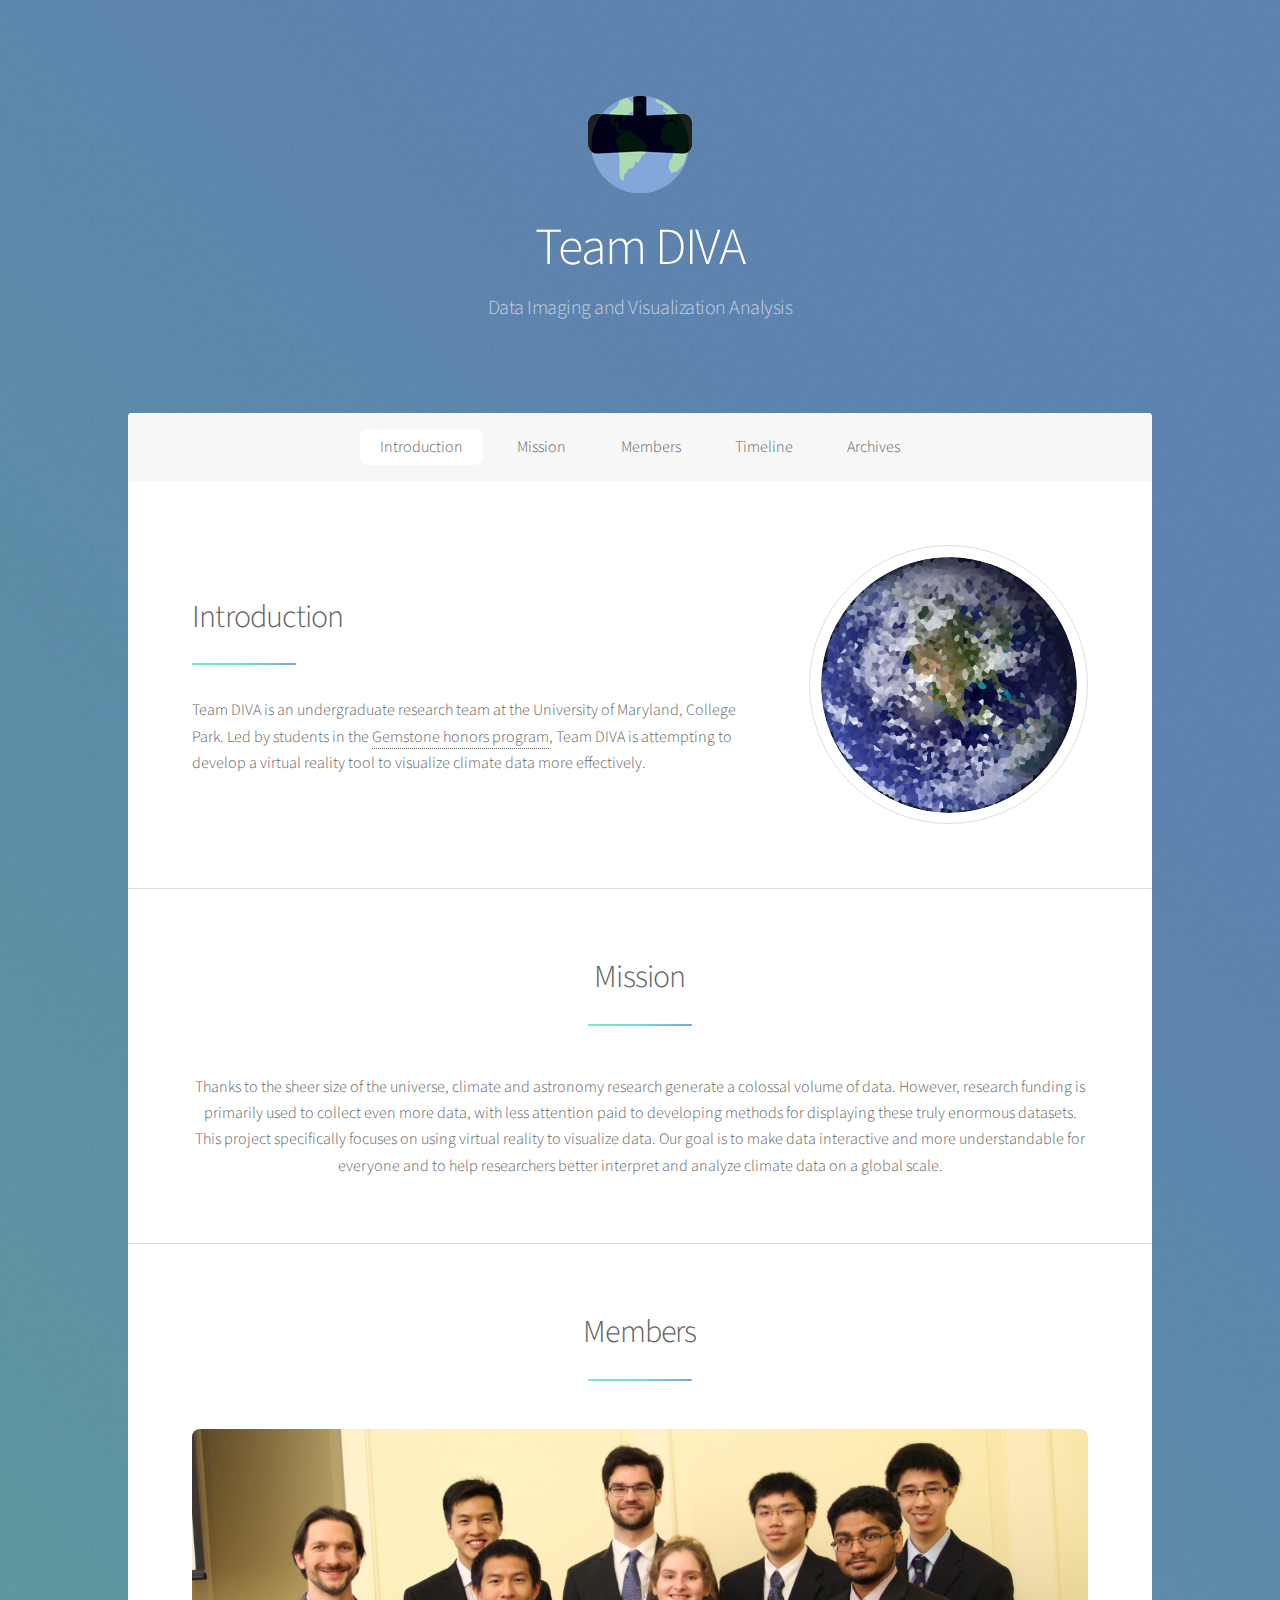
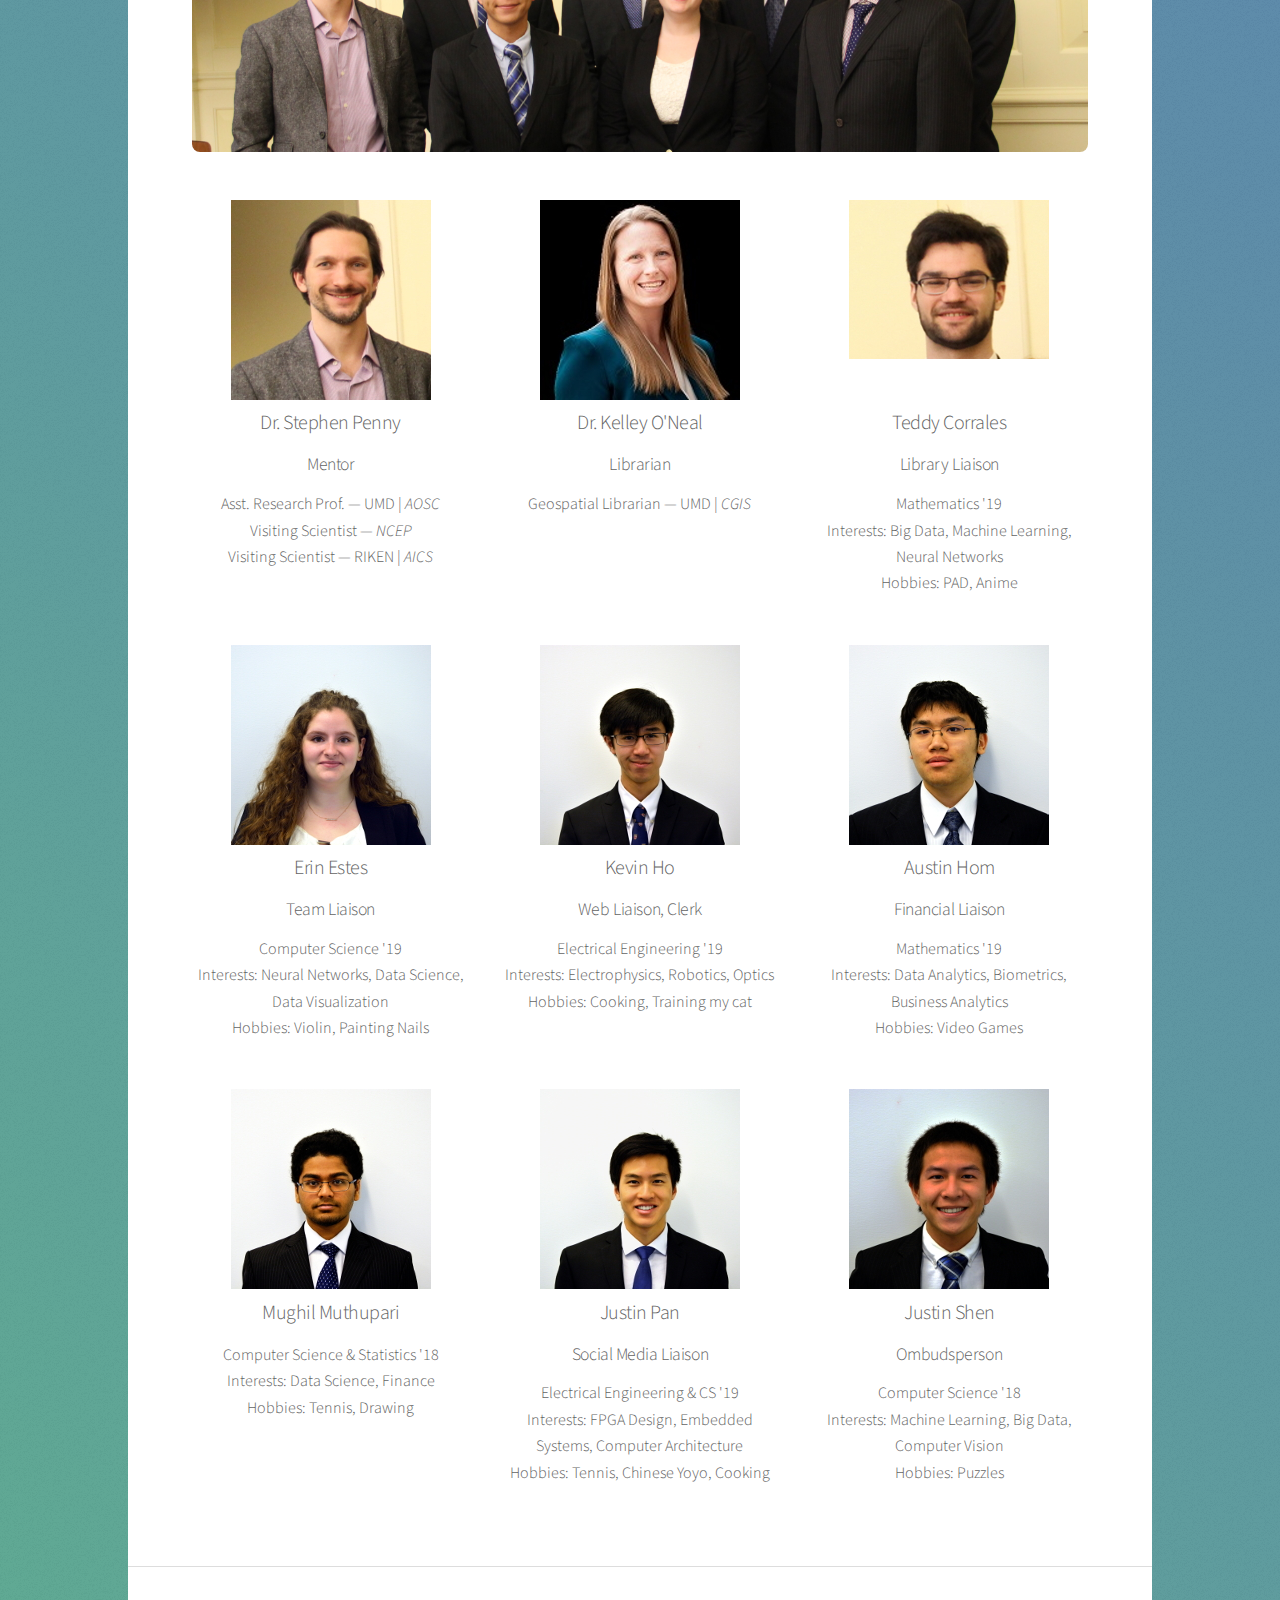
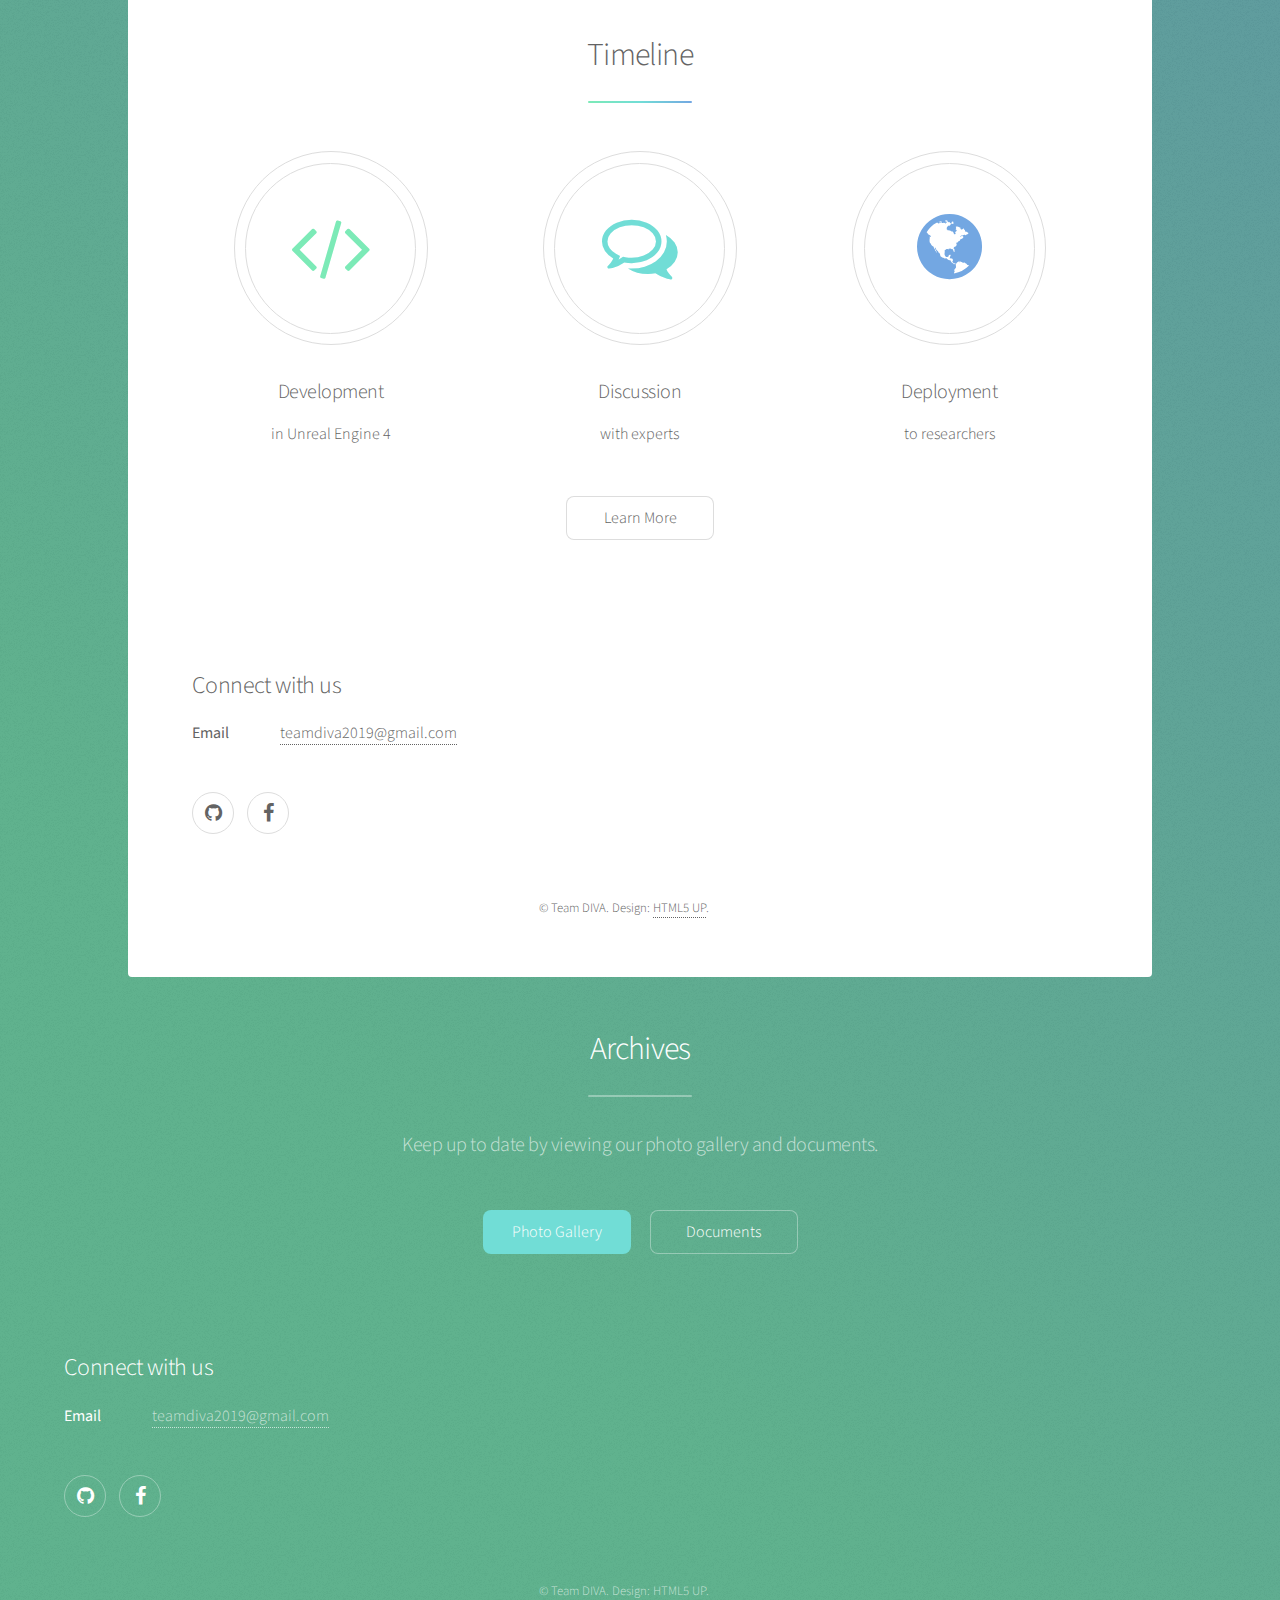
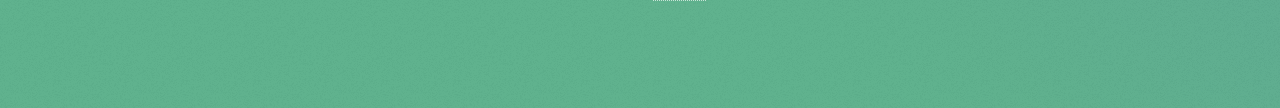
<file: index.html>
<!DOCTYPE HTML>
<!--
	Stellar by HTML5 UP
	html5up.net | @ajlkn
	Free for personal and commercial use under the CCA 3.0 license (html5up.net/license)
-->
<html>
	<head>
		<title>Team DIVA: Home</title>
		<meta charset="utf-8" />
		<meta name="viewport" content="width=device-width, initial-scale=1" />
		<!--[if lte IE 8]><script src="assets/js/ie/html5shiv.js"></script><![endif]-->
		<link rel="stylesheet" href="assets/css/main.css" />
		<!--[if lte IE 9]><link rel="stylesheet" href="assets/css/ie9.css" /><![endif]-->
		<!--[if lte IE 8]><link rel="stylesheet" href="assets/css/ie8.css" /><![endif]-->
		<link rel="apple-touch-icon" sizes="180x180" href="/apple-touch-icon.png">
		<link rel="icon" type="image/png" sizes="32x32" href="/favicon-32x32.png">
		<link rel="icon" type="image/png" sizes="16x16" href="/favicon-16x16.png">
		<link rel="manifest" href="/manifest.json">
		<link rel="mask-icon" href="/safari-pinned-tab.svg" color="#5bbad5">
		<meta name="theme-color" content="#ffffff">
	</head>
	<body>
		

		<!-- Wrapper -->
			<div id="wrapper">

				<!-- Header -->
					<header id="header" class="alt">
						<span class="logo"><img src="images/globe-15.png" alt="" /></span>
						<h1>Team DIVA</h1>
						<p>Data Imaging and Visualization Analysis</p>
					</header>

				<!-- Nav -->
					<nav id="nav">
						<ul>
							<li><a href="#intro" class="active">Introduction</a></li>
							<li><a href="#mission">Mission</a></li>
							<li><a href="#members">Members</a></li>
							<li><a href="#timeline">Timeline</a></li>
							<li><a href="#arc">Archives</a></li>
						</ul>
					</nav>

				<!-- Main -->
					<div id="main">

						<!-- Introduction -->
							<section id="intro" class="main">
								<div class="spotlight">
									<div class="content">
										<header class="major">
											<h2>Introduction</h2>
										</header>
										<p>Team DIVA is an undergraduate research team at the University of Maryland, College Park. Led by students in the <a href=http://www.gemstone.umd.edu/>Gemstone honors program</a>, Team DIVA is attempting to develop a virtual reality tool to visualize climate data more effectively.</p>
									</div>
									<span class="image"><img src="images/pixel-globe.jpg" alt="" /></span>
								</div>
							</section>

						<!-- Mission -->
							<section id="mission" class="main special">
								<header class="major">
									<h2>Mission</h2>
								</header>
								<p>
									Thanks to the sheer size of the universe, climate and astronomy research generate a colossal volume of data. However, research funding is primarily used to collect even more data, with less attention paid to developing methods for displaying these truly enormous datasets. This project specifically focuses on using virtual reality to visualize data. Our goal is to make data interactive and more understandable for everyone and to help researchers better interpret and analyze climate data on a global scale.
								</p>
							 </section>
							 
						<!-- Members -->
						<section id="members" class="main special">
						<header class="major">
								<h2>Members</h2>
							</header>
						<span class="image main"><img src="images/teamdivagroup.jpg" alt="" /></span>
							<ul class="features">
								<li>
									<span class="img-circle"><img src = "images/headshots/penny_resize.jpg"></span>
									<h3>Dr. Stephen Penny</h3>
									<h4>Mentor</h4>
									<p> 
										Asst. Research Prof. &#8212 UMD | <i>AOSC</i><br>Visiting Scientist &#8212 <i>NCEP</i><br>Visiting Scientist &#8212 RIKEN | <i>AICS</i> 
									</p
								</li>
								<li>
									<span class="img-circle"><img src = "images/headshots/koneal_resize.jpg"></span>
									<h3>Dr. Kelley O'Neal</h3>
									<h4>Librarian</h4>
									<p>Geospatial Librarian &#8212 UMD | <i>CGIS</i></p>
								</li>
								<li>
									<span class="img-circle"><img src = "images/headshots/tcorrales_resize.jpg"></span>
									<h3>Teddy Corrales</h3>
									<h4>Library Liaison</h4>
									<p>Mathematics '19<br>Interests: Big Data, Machine Learning, Neural Networks<br>Hobbies: PAD, Anime</p>
								</li>
								<li>
									<span class="img-circle"><img src = "images/headshots/eestes_resize.jpg"></span>
									<h3>Erin Estes</h3>
									<h4>Team Liaison</h4>
									<p>Computer Science '19<br>Interests: Neural Networks, Data Science, Data Visualization<br>Hobbies: Violin, Painting Nails</p>
								</li>
								<li>
									<span class="img-circle"><img src = "images/headshots/kho_resize.JPG"></span>
									<h3>Kevin Ho</h3>
									<h4>Web Liaison, Clerk</h4>
									<p>Electrical Engineering '19<br>Interests: Electrophysics, Robotics, Optics<br>Hobbies: Cooking, Training my cat</p>
								</li>
								<li>
									<span class="img-circle"><img src = "images/headshots/ahom_resize.jpg"></span>
									<h3>Austin Hom</h3>
									<h4>Financial Liaison</h4>
									<p>Mathematics '19<br>Interests: Data Analytics, Biometrics, Business Analytics<br>Hobbies: Video Games</p>
								</li>
								<li>
									<span class="img-circle"><img src = "images/headshots/mpari_resize.jpg"></span>
									<h3>Mughil Muthupari</h3>
									<h4> </h4>
									<p>Computer Science &amp Statistics '18<br>Interests: Data Science, Finance<br>Hobbies: Tennis, Drawing</p>
								</li>
								<li>
									<span class="img-circle"><img src = "images/headshots/jpan_resize.jpg"></span>
									<h3>Justin Pan</h3>
									<h4>Social Media Liaison</h4>
									<p>Electrical Engineering &amp CS '19<br>Interests: FPGA Design, Embedded Systems, Computer Architecture<br>Hobbies: Tennis, Chinese Yoyo, Cooking</p>
								</li>
								<li>
									<span class="img-circle"><img src = "images/headshots/jshen_resize.jpg"></span>
									<h3>Justin Shen</h3>
									<h4>Ombudsperson</h4>
									<p>Computer Science '18<br>Interests: Machine Learning, Big Data, Computer Vision<br>Hobbies: Puzzles</p>
								</li>
							</ul>
						</section>

						<!-- Timeline-->
							<section id="timeline" class="main special">
								<header class="major">
									<h2>Timeline</h2>
								</header>
								<ul class="features">
									<li>
										<span class="icon major style1 fa-code"></span>
										<h3>Development</h3>
										<p>in Unreal Engine 4</p>
									</li>
									<li>
										<span class="icon major style3 fa-comments-o"></span>
										<h3>Discussion</h3>
										<p>with experts</p>
									</li>
									<li>
										<span class="icon major style5 fa-globe"></span>
										<h3>Deployment</h3>
										<p>to researchers</p>
									</li>
								</ul>
								<footer class="major">
									<ul class="actions">
										<li><a href="timeline" class="button">Learn More</a></li>
									</ul>
								</footer>
							</section>
							
							<body>					
		

				<!-- Footer -->
					<footer id="footer">
						<section>
							<h2>Connect with us</h2>
							<dl class="alt">
								<dt>Email</dt>
								<dd><a href="mailto:teamdiva2019@gmail.com">teamdiva2019@gmail.com</a></dd>
							</dl>
							<ul class="icons">
								<li><a href="https://github.com/teamdiva2019/" target="_blank" class="icon fa-github alt"><span class="label">GitHub</span></a></li>
								<li><a href="https://www.facebook.com/teamdiva2019/" target="_blank" class="icon alt fa-facebook"><span class="label">Facebook</span></a></li>
							</ul>
						</section>
						<p class="copyright">&copy; Team DIVA. Design: <a href="https://html5up.net">HTML5 UP</a>.</p>
					</footer>


			</div>

		<!-- Scripts -->
			<script src="assets/js/jquery.min.js"></script>
			<script src="assets/js/jquery.scrollex.min.js"></script>
			<script src="assets/js/jquery.scrolly.min.js"></script>
			<script src="assets/js/skel.min.js"></script>
			<script src="assets/js/util.js"></script>
			<!--[if lte IE 8]><script src="assets/js/ie/respond.min.js"></script><![endif]-->
			<script src="assets/js/main.js"></script>

	</body>

						<!-- Archives -->
							<section id="arc" class="main special">
								<header class="major">
									<h2>Archives</h2>
									<p>Keep up to date by viewing our photo gallery and documents.</p>
								</header>
								<footer class="major">
									<ul class="actions">
										<li><a href="gallery/" class="button special">Photo Gallery</a></li>
										<li><a href="documents/" class="button">Documents</a></li>
									</ul>
								</footer>
							</section>

					</div>

				<!-- Footer -->
					<footer id="footer">
						<section>
							<h2>Connect with us</h2>
							<dl class="alt">
								<dt>Email</dt>
								<dd><a href="mailto:teamdiva2019@gmail.com">teamdiva2019@gmail.com</a></dd>
							</dl>
							<ul class="icons">
								<li><a href="https://github.com/teamdiva2019/" target="_blank" class="icon fa-github alt"><span class="label">GitHub</span></a></li>
								<li><a href="https://www.facebook.com/teamdiva2019/" target="_blank" class="icon alt fa-facebook"><span class="label">Facebook</span></a></li>
							</ul>
						</section>
						<p class="copyright">&copy; Team DIVA. Design: <a href="https://html5up.net">HTML5 UP</a>.</p>
					</footer>

			</div>

		<!-- Scripts -->
			<script src="assets/js/jquery.min.js"></script>
			<script src="assets/js/jquery.scrollex.min.js"></script>
			<script src="assets/js/jquery.scrolly.min.js"></script>
			<script src="assets/js/skel.min.js"></script>
			<script src="assets/js/util.js"></script>
			<!--[if lte IE 8]><script src="assets/js/ie/respond.min.js"></script><![endif]-->
			<script src="assets/js/main.js"></script>

	</body>
</html>
</file>
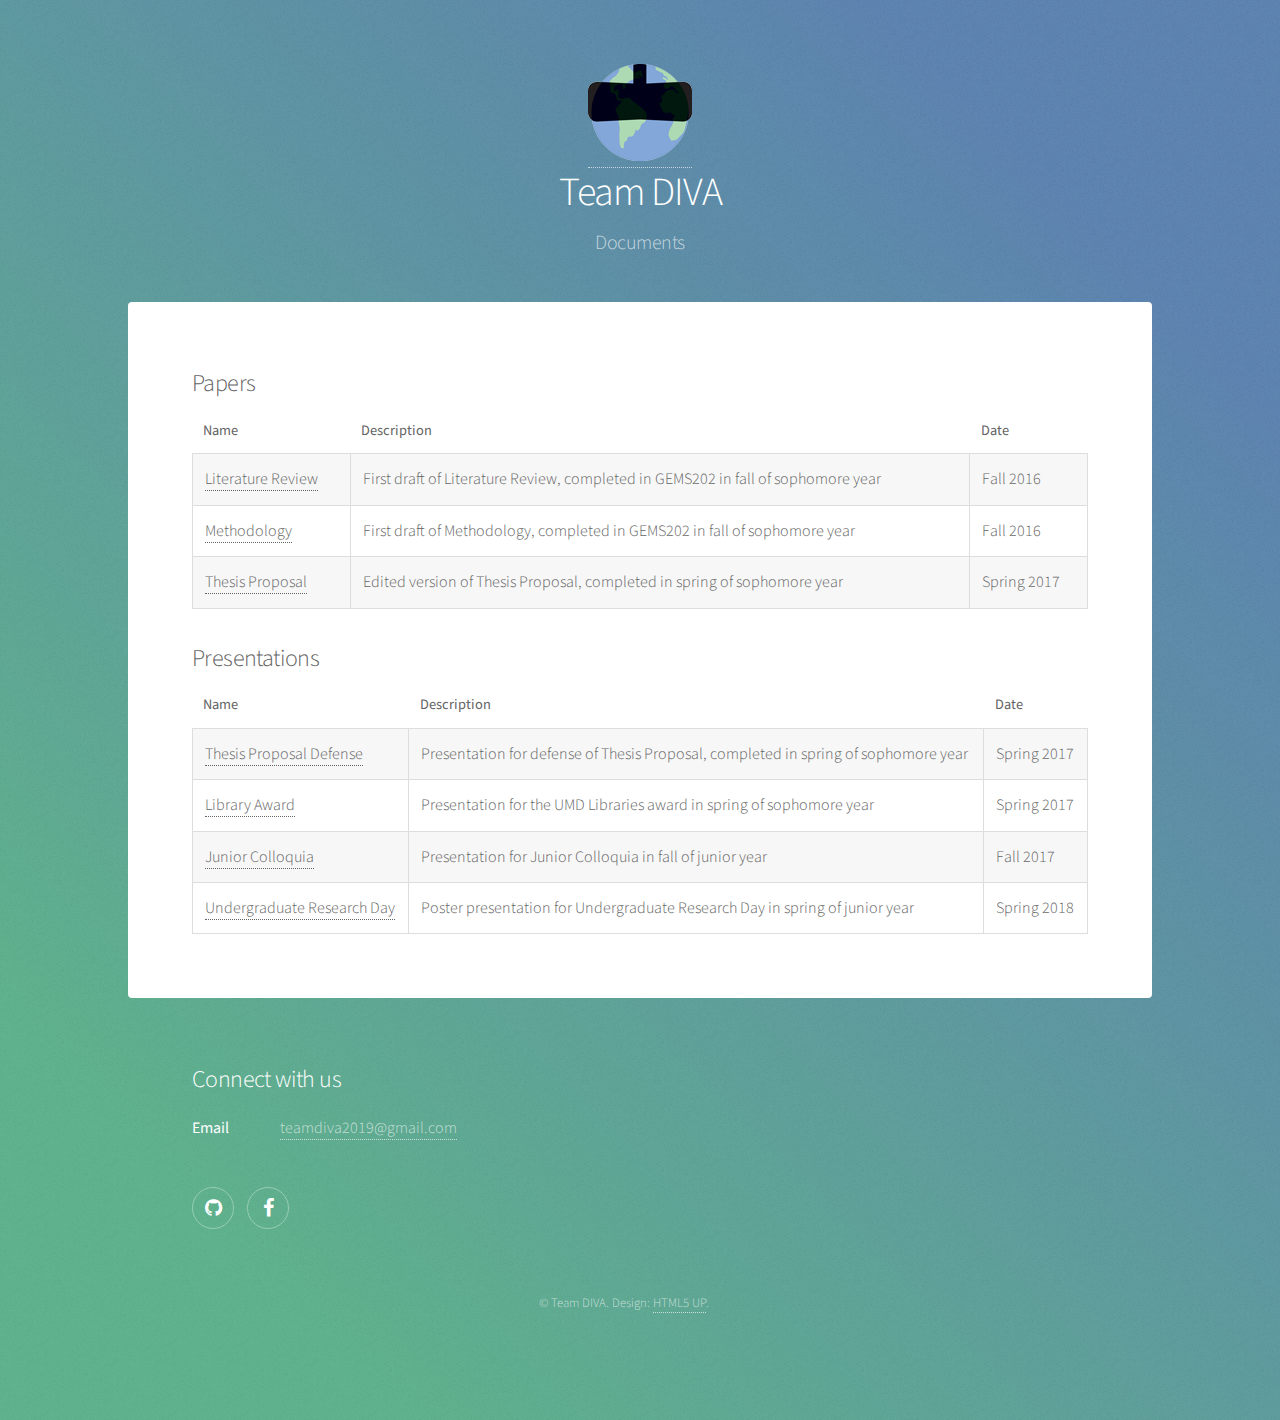
<file: documents/index.html>
<!DOCTYPE HTML>
<!--
	Stellar by HTML5 UP
	html5up.net | @ajlkn
	Free for personal and commercial use under the CCA 3.0 license (html5up.net/license)
-->
<html>
	<head>
		<title>Team DIVA - Documents</title>
		<meta charset="utf-8" />
		<meta name="viewport" content="width=device-width, initial-scale=1" />
		<!--[if lte IE 8]><script src="assets/js/ie/html5shiv.js"></script><![endif]-->
		<link rel="stylesheet" href="../assets/css/main.css" />
		<!--[if lte IE 9]><link rel="stylesheet" href="assets/css/ie9.css" /><![endif]-->
		<!--[if lte IE 8]><link rel="stylesheet" href="assets/css/ie8.css" /><![endif]-->
	</head>
	<body>

		<!-- Wrapper -->
			<div id="wrapper">

				<!-- Header -->
					<header id="header">
						<span class="logo"><a href="https://teamdiva2019.github.io/"><img src="../images/globe-15.png" alt="" /></a></span>
						<a href="https://teamdiva2019.github.io/"><h1>Team DIVA</h1></a>
						<p>Documents</p>
					</header>

				<!-- Main -->
					<div id="main">

						<!-- Content -->
							<section id="content" class="main">


								<!-- Table -->
									<section>
										<h2>Papers</h2>
										<div class="table-wrapper">
											<table class = "alt">
												<thead>
													<tr>
														<th>Name</th>
														<th>Description</th>
														<th>Date</th>
													</tr>
												</thead>
												<tbody>
													<tr>
														<td><a href="papers/DIVA_LitReview-1.pdf">Literature Review</a></td>
														<td>First draft of Literature Review, completed in GEMS202 in fall of sophomore year</td>
														<td>Fall 2016</td>
													</tr>
													<tr>
														<td><a href="papers/DIVA_methodology-draft-2.pdf">Methodology</a></td>
														<td>First draft of Methodology, completed in GEMS202 in fall of sophomore year</td>
														<td>Fall 2016</td>
													</tr>
													<tr>
														<td><a href="papers/DIVA_Thesis-Proposal-PostDefense.pdf">Thesis Proposal</a></td>
														<td>Edited version of Thesis Proposal, completed in spring of sophomore year</td>
														<td>Spring 2017</td>
													</tr>
												</tbody>
											</table>
										</div>

										<h2>Presentations</h2>
										<div class="table-wrapper">
											<table class="alt">
												<thead>
													<tr>
														<th>Name</th>
														<th>Description</th>
														<th>Date</th>
													</tr>
												</thead>
												<tbody>
													<tr>
														<td><a href="presentations/DIVA_Thesis-Proposal-Defense.pdf">Thesis Proposal Defense</a></td>
														<td>Presentation for defense of Thesis Proposal, completed in spring of sophomore year</td>
														<td>Spring 2017</td>
													</tr>
													<tr>
														<td><a href="presentations/DIVA_Library-Award-Presentation.pdf">Library Award</a></td>
														<td>Presentation for the UMD Libraries award in spring of sophomore year</td>
														<td>Spring 2017</td>
													</tr>
													<tr>
														<td><a href="presentations/DIVA_Junior-Colloquia-Presentation.pdf">Junior Colloquia</a></td>
														<td> Presentation for Junior Colloquia in fall of junior year</td>
														<td>Fall 2017</td>
													</tr>
													<tr>
														<td><a href="presentations/DIVA_Undergraduate-Research-Day.pdf">Undergraduate Research Day</a></td>
														<td> Poster presentation for Undergraduate Research Day in spring of junior year</td>
														<td>Spring 2018</td>
													</tr>
												</tbody>
											</table>
										</div>
									</section>
								</div>
				<!-- Footer -->
					<footer id="footer">
						<section>
							<h2>Connect with us</h2>
							<dl class="alt">
								<dt>Email</dt>
								<dd><a href="mailto:teamdiva2019@gmail.com">teamdiva2019@gmail.com</a></dd>
							</dl>
							<ul class="icons">
								<li><a href="https://github.com/teamdiva2019/" target="_blank" class="icon fa-github alt"><span class="label">GitHub</span></a></li>
								<li><a href="https://www.facebook.com/teamdiva2019/" target="_blank" class="icon alt fa-facebook"><span class="label">Facebook</span></a></li>
							</ul>
						</section>
						<p class="copyright">&copy; Team DIVA. Design: <a href="https://html5up.net">HTML5 UP</a>.</p>
					</footer>

		<!-- Scripts -->
			<script src="../assets/js/jquery.min.js"></script>
			<script src="../assets/js/jquery.scrollex.min.js"></script>
			<script src="../assets/js/jquery.scrolly.min.js"></script>
			<script src="../assets/js/skel.min.js"></script>
			<script src="../assets/js/util.js"></script>
			<!--[if lte IE 8]><script src="assets/js/ie/respond.min.js"></script><![endif]-->
			<script src="../assets/js/main.js"></script>

	</body>
</html>
</file>
<file: assets/css/ie9.css>
/*
	Stellar by HTML5 UP
	html5up.net | @ajlkn
	Free for personal and commercial use under the CCA 3.0 license (html5up.net/license)
*/

/* Spotlight */

	.spotlight:after {
		content: '';
		display: block;
		clear: both;
	}

	.spotlight .content {
		float: left;
		width: 60%;
	}

	.spotlight .image {
		float: left;
	}

/* Features */

	.features:after {
		content: '';
		display: block;
		clear: both;
	}

	.features li {
		float: left;
	}

/* Statistics */

	.statistics {
		display: inline-block;
		width: auto;
	}

		.statistics:after {
			content: '';
			display: block;
			clear: both;
		}

		.statistics li {
			float: left;
			padding: 1.5em 2.5em;
		}

/* Footer */

	#footer > * {
		float: left;
	}

	#footer .copyright {
		clear: both;
	}
</file>
<file: assets/css/ie8.css>
/*
	Stellar by HTML5 UP
	html5up.net | @ajlkn
	Free for personal and commercial use under the CCA 3.0 license (html5up.net/license)
*/

/* Type */

	body {
		color: #ffffff;
	}

/* Button */

	.button {
		position: relative;
		border: solid 1px !important;
	}

		.button.special {
			border: none !important;
		}

/* Icon */

	.icon.major {
		-ms-behavior: url("assets/js/ie/PIE.htc");
	}

		.icon.major:before {
			font-size: 4em;
			border: 0;
		}

/* Spotlight */

	.spotlight .image {
		position: relative;
		-ms-behavior: url("assets/js/ie/PIE.htc");
	}

		.spotlight .image img {
			position: relative;
			-ms-behavior: url("assets/js/ie/PIE.htc");
		}

/* Features */

	.features li {
		width: 29%;
	}

/* Footer */

	#footer > * {
		width: 50%;
		margin-left: 0;
	}

/* Main */

	#main > .main > .image.main:first-child {
		margin-top: 0;
		margin-left: 0;
		width: 100%;
	}
</file>
<file: assets/css/main.css>
@import url(font-awesome.min.css);
@import "https://fonts.googleapis.com/css?family=Source+Sans+Pro:300,400";

/*
	Stellar by HTML5 UP
	html5up.net | @ajlkn
	Free for personal and commercial use under the CCA 3.0 license (html5up.net/license)
*/

/* Reset */

	html, body, div, span, applet, object, iframe, h1, h2, h3, h4, h5, h6, p, blockquote, pre, a, abbr, acronym, address, big, cite, code, del, dfn, em, img, ins, kbd, q, s, samp, small, strike, strong, sub, sup, tt, var, b, u, i, center, dl, dt, dd, ol, ul, li, fieldset, form, label, legend, table, caption, tbody, tfoot, thead, tr, th, td, article, aside, canvas, details, embed, figure, figcaption, footer, header, hgroup, menu, nav, output, ruby, section, summary, time, mark, audio, video {
		margin: 0;
		padding: 0;
		border: 0;
		font-size: 100%;
		font: inherit;
		vertical-align: baseline;
	}

	article, aside, details, figcaption, figure, footer, header, hgroup, menu, nav, section {
		display: block;
	}

	body {
		line-height: 1;
	}

	ol, ul {
		list-style: none;
	}

	blockquote, q {
		quotes: none;
	}

	blockquote:before, blockquote:after, q:before, q:after {
		content: '';
		content: none;
	}

	table {
		border-collapse: collapse;
		border-spacing: 0;
	}

	body {
		-webkit-text-size-adjust: none;
	}

/* Box Model */

	*, *:before, *:after {
		-moz-box-sizing: border-box;
		-webkit-box-sizing: border-box;
		box-sizing: border-box;
	}

/* Grid */

	.row {
		border-bottom: solid 1px transparent;
		-moz-box-sizing: border-box;
		-webkit-box-sizing: border-box;
		box-sizing: border-box;
	}

	.row > * {
		float: left;
		-moz-box-sizing: border-box;
		-webkit-box-sizing: border-box;
		box-sizing: border-box;
	}

	.row:after, .row:before {
		content: '';
		display: block;
		clear: both;
		height: 0;
	}

	.row.uniform > * > :first-child {
		margin-top: 0;
	}

	.row.uniform > * > :last-child {
		margin-bottom: 0;
	}

	.row.\30 \25 > * {
		padding: 0 0 0 0em;
	}

	.row.\30 \25 {
		margin: 0 0 -1px 0em;
	}

	.row.uniform.\30 \25 > * {
		padding: 0em 0 0 0em;
	}

	.row.uniform.\30 \25 {
		margin: 0em 0 -1px 0em;
	}

	.row > * {
		padding: 0 0 0 1.5em;
	}

	.row {
		margin: 0 0 -1px -1.5em;
	}

	.row.uniform > * {
		padding: 1.5em 0 0 1.5em;
	}

	.row.uniform {
		margin: -1.5em 0 -1px -1.5em;
	}

	.row.\32 00\25 > * {
		padding: 0 0 0 3em;
	}

	.row.\32 00\25 {
		margin: 0 0 -1px -3em;
	}

	.row.uniform.\32 00\25 > * {
		padding: 3em 0 0 3em;
	}

	.row.uniform.\32 00\25 {
		margin: -3em 0 -1px -3em;
	}

	.row.\31 50\25 > * {
		padding: 0 0 0 2.25em;
	}

	.row.\31 50\25 {
		margin: 0 0 -1px -2.25em;
	}

	.row.uniform.\31 50\25 > * {
		padding: 2.25em 0 0 2.25em;
	}

	.row.uniform.\31 50\25 {
		margin: -2.25em 0 -1px -2.25em;
	}

	.row.\35 0\25 > * {
		padding: 0 0 0 0.75em;
	}

	.row.\35 0\25 {
		margin: 0 0 -1px -0.75em;
	}

	.row.uniform.\35 0\25 > * {
		padding: 0.75em 0 0 0.75em;
	}

	.row.uniform.\35 0\25 {
		margin: -0.75em 0 -1px -0.75em;
	}

	.row.\32 5\25 > * {
		padding: 0 0 0 0.375em;
	}

	.row.\32 5\25 {
		margin: 0 0 -1px -0.375em;
	}

	.row.uniform.\32 5\25 > * {
		padding: 0.375em 0 0 0.375em;
	}

	.row.uniform.\32 5\25 {
		margin: -0.375em 0 -1px -0.375em;
	}

	.\31 2u, .\31 2u\24 {
		width: 100%;
		clear: none;
		margin-left: 0;
	}

	.\31 1u, .\31 1u\24 {
		width: 91.6666666667%;
		clear: none;
		margin-left: 0;
	}

	.\31 0u, .\31 0u\24 {
		width: 83.3333333333%;
		clear: none;
		margin-left: 0;
	}

	.\39 u, .\39 u\24 {
		width: 75%;
		clear: none;
		margin-left: 0;
	}

	.\38 u, .\38 u\24 {
		width: 66.6666666667%;
		clear: none;
		margin-left: 0;
	}

	.\37 u, .\37 u\24 {
		width: 58.3333333333%;
		clear: none;
		margin-left: 0;
	}

	.\36 u, .\36 u\24 {
		width: 50%;
		clear: none;
		margin-left: 0;
	}

	.\35 u, .\35 u\24 {
		width: 41.6666666667%;
		clear: none;
		margin-left: 0;
	}

	.\34 u, .\34 u\24 {
		width: 33.3333333333%;
		clear: none;
		margin-left: 0;
	}

	.\33 u, .\33 u\24 {
		width: 25%;
		clear: none;
		margin-left: 0;
	}

	.\32 u, .\32 u\24 {
		width: 16.6666666667%;
		clear: none;
		margin-left: 0;
	}

	.\31 u, .\31 u\24 {
		width: 8.3333333333%;
		clear: none;
		margin-left: 0;
	}

	.\31 2u\24 + *,
	.\31 1u\24 + *,
	.\31 0u\24 + *,
	.\39 u\24 + *,
	.\38 u\24 + *,
	.\37 u\24 + *,
	.\36 u\24 + *,
	.\35 u\24 + *,
	.\34 u\24 + *,
	.\33 u\24 + *,
	.\32 u\24 + *,
	.\31 u\24 + * {
		clear: left;
	}

	.\-11u {
		margin-left: 91.66667%;
	}

	.\-10u {
		margin-left: 83.33333%;
	}

	.\-9u {
		margin-left: 75%;
	}

	.\-8u {
		margin-left: 66.66667%;
	}

	.\-7u {
		margin-left: 58.33333%;
	}

	.\-6u {
		margin-left: 50%;
	}

	.\-5u {
		margin-left: 41.66667%;
	}

	.\-4u {
		margin-left: 33.33333%;
	}

	.\-3u {
		margin-left: 25%;
	}

	.\-2u {
		margin-left: 16.66667%;
	}

	.\-1u {
		margin-left: 8.33333%;
	}

	@media screen and (max-width: 1680px) {

		.row > * {
			padding: 0 0 0 1.5em;
		}

		.row {
			margin: 0 0 -1px -1.5em;
		}

		.row.uniform > * {
			padding: 1.5em 0 0 1.5em;
		}

		.row.uniform {
			margin: -1.5em 0 -1px -1.5em;
		}

		.row.\32 00\25 > * {
			padding: 0 0 0 3em;
		}

		.row.\32 00\25 {
			margin: 0 0 -1px -3em;
		}

		.row.uniform.\32 00\25 > * {
			padding: 3em 0 0 3em;
		}

		.row.uniform.\32 00\25 {
			margin: -3em 0 -1px -3em;
		}

		.row.\31 50\25 > * {
			padding: 0 0 0 2.25em;
		}

		.row.\31 50\25 {
			margin: 0 0 -1px -2.25em;
		}

		.row.uniform.\31 50\25 > * {
			padding: 2.25em 0 0 2.25em;
		}

		.row.uniform.\31 50\25 {
			margin: -2.25em 0 -1px -2.25em;
		}

		.row.\35 0\25 > * {
			padding: 0 0 0 0.75em;
		}

		.row.\35 0\25 {
			margin: 0 0 -1px -0.75em;
		}

		.row.uniform.\35 0\25 > * {
			padding: 0.75em 0 0 0.75em;
		}

		.row.uniform.\35 0\25 {
			margin: -0.75em 0 -1px -0.75em;
		}

		.row.\32 5\25 > * {
			padding: 0 0 0 0.375em;
		}

		.row.\32 5\25 {
			margin: 0 0 -1px -0.375em;
		}

		.row.uniform.\32 5\25 > * {
			padding: 0.375em 0 0 0.375em;
		}

		.row.uniform.\32 5\25 {
			margin: -0.375em 0 -1px -0.375em;
		}

		.\31 2u\28xlarge\29, .\31 2u\24\28xlarge\29 {
			width: 100%;
			clear: none;
			margin-left: 0;
		}

		.\31 1u\28xlarge\29, .\31 1u\24\28xlarge\29 {
			width: 91.6666666667%;
			clear: none;
			margin-left: 0;
		}

		.\31 0u\28xlarge\29, .\31 0u\24\28xlarge\29 {
			width: 83.3333333333%;
			clear: none;
			margin-left: 0;
		}

		.\39 u\28xlarge\29, .\39 u\24\28xlarge\29 {
			width: 75%;
			clear: none;
			margin-left: 0;
		}

		.\38 u\28xlarge\29, .\38 u\24\28xlarge\29 {
			width: 66.6666666667%;
			clear: none;
			margin-left: 0;
		}

		.\37 u\28xlarge\29, .\37 u\24\28xlarge\29 {
			width: 58.3333333333%;
			clear: none;
			margin-left: 0;
		}

		.\36 u\28xlarge\29, .\36 u\24\28xlarge\29 {
			width: 50%;
			clear: none;
			margin-left: 0;
		}

		.\35 u\28xlarge\29, .\35 u\24\28xlarge\29 {
			width: 41.6666666667%;
			clear: none;
			margin-left: 0;
		}

		.\34 u\28xlarge\29, .\34 u\24\28xlarge\29 {
			width: 33.3333333333%;
			clear: none;
			margin-left: 0;
		}

		.\33 u\28xlarge\29, .\33 u\24\28xlarge\29 {
			width: 25%;
			clear: none;
			margin-left: 0;
		}

		.\32 u\28xlarge\29, .\32 u\24\28xlarge\29 {
			width: 16.6666666667%;
			clear: none;
			margin-left: 0;
		}

		.\31 u\28xlarge\29, .\31 u\24\28xlarge\29 {
			width: 8.3333333333%;
			clear: none;
			margin-left: 0;
		}

		.\31 2u\24\28xlarge\29 + *,
		.\31 1u\24\28xlarge\29 + *,
		.\31 0u\24\28xlarge\29 + *,
		.\39 u\24\28xlarge\29 + *,
		.\38 u\24\28xlarge\29 + *,
		.\37 u\24\28xlarge\29 + *,
		.\36 u\24\28xlarge\29 + *,
		.\35 u\24\28xlarge\29 + *,
		.\34 u\24\28xlarge\29 + *,
		.\33 u\24\28xlarge\29 + *,
		.\32 u\24\28xlarge\29 + *,
		.\31 u\24\28xlarge\29 + * {
			clear: left;
		}

		.\-11u\28xlarge\29 {
			margin-left: 91.66667%;
		}

		.\-10u\28xlarge\29 {
			margin-left: 83.33333%;
		}

		.\-9u\28xlarge\29 {
			margin-left: 75%;
		}

		.\-8u\28xlarge\29 {
			margin-left: 66.66667%;
		}

		.\-7u\28xlarge\29 {
			margin-left: 58.33333%;
		}

		.\-6u\28xlarge\29 {
			margin-left: 50%;
		}

		.\-5u\28xlarge\29 {
			margin-left: 41.66667%;
		}

		.\-4u\28xlarge\29 {
			margin-left: 33.33333%;
		}

		.\-3u\28xlarge\29 {
			margin-left: 25%;
		}

		.\-2u\28xlarge\29 {
			margin-left: 16.66667%;
		}

		.\-1u\28xlarge\29 {
			margin-left: 8.33333%;
		}

	}

	@media screen and (max-width: 1280px) {

		.row > * {
			padding: 0 0 0 1.5em;
		}

		.row {
			margin: 0 0 -1px -1.5em;
		}

		.row.uniform > * {
			padding: 1.5em 0 0 1.5em;
		}

		.row.uniform {
			margin: -1.5em 0 -1px -1.5em;
		}

		.row.\32 00\25 > * {
			padding: 0 0 0 3em;
		}

		.row.\32 00\25 {
			margin: 0 0 -1px -3em;
		}

		.row.uniform.\32 00\25 > * {
			padding: 3em 0 0 3em;
		}

		.row.uniform.\32 00\25 {
			margin: -3em 0 -1px -3em;
		}

		.row.\31 50\25 > * {
			padding: 0 0 0 2.25em;
		}

		.row.\31 50\25 {
			margin: 0 0 -1px -2.25em;
		}

		.row.uniform.\31 50\25 > * {
			padding: 2.25em 0 0 2.25em;
		}

		.row.uniform.\31 50\25 {
			margin: -2.25em 0 -1px -2.25em;
		}

		.row.\35 0\25 > * {
			padding: 0 0 0 0.75em;
		}

		.row.\35 0\25 {
			margin: 0 0 -1px -0.75em;
		}

		.row.uniform.\35 0\25 > * {
			padding: 0.75em 0 0 0.75em;
		}

		.row.uniform.\35 0\25 {
			margin: -0.75em 0 -1px -0.75em;
		}

		.row.\32 5\25 > * {
			padding: 0 0 0 0.375em;
		}

		.row.\32 5\25 {
			margin: 0 0 -1px -0.375em;
		}

		.row.uniform.\32 5\25 > * {
			padding: 0.375em 0 0 0.375em;
		}

		.row.uniform.\32 5\25 {
			margin: -0.375em 0 -1px -0.375em;
		}

		.\31 2u\28large\29, .\31 2u\24\28large\29 {
			width: 100%;
			clear: none;
			margin-left: 0;
		}

		.\31 1u\28large\29, .\31 1u\24\28large\29 {
			width: 91.6666666667%;
			clear: none;
			margin-left: 0;
		}

		.\31 0u\28large\29, .\31 0u\24\28large\29 {
			width: 83.3333333333%;
			clear: none;
			margin-left: 0;
		}

		.\39 u\28large\29, .\39 u\24\28large\29 {
			width: 75%;
			clear: none;
			margin-left: 0;
		}

		.\38 u\28large\29, .\38 u\24\28large\29 {
			width: 66.6666666667%;
			clear: none;
			margin-left: 0;
		}

		.\37 u\28large\29, .\37 u\24\28large\29 {
			width: 58.3333333333%;
			clear: none;
			margin-left: 0;
		}

		.\36 u\28large\29, .\36 u\24\28large\29 {
			width: 50%;
			clear: none;
			margin-left: 0;
		}

		.\35 u\28large\29, .\35 u\24\28large\29 {
			width: 41.6666666667%;
			clear: none;
			margin-left: 0;
		}

		.\34 u\28large\29, .\34 u\24\28large\29 {
			width: 33.3333333333%;
			clear: none;
			margin-left: 0;
		}

		.\33 u\28large\29, .\33 u\24\28large\29 {
			width: 25%;
			clear: none;
			margin-left: 0;
		}

		.\32 u\28large\29, .\32 u\24\28large\29 {
			width: 16.6666666667%;
			clear: none;
			margin-left: 0;
		}

		.\31 u\28large\29, .\31 u\24\28large\29 {
			width: 8.3333333333%;
			clear: none;
			margin-left: 0;
		}

		.\31 2u\24\28large\29 + *,
		.\31 1u\24\28large\29 + *,
		.\31 0u\24\28large\29 + *,
		.\39 u\24\28large\29 + *,
		.\38 u\24\28large\29 + *,
		.\37 u\24\28large\29 + *,
		.\36 u\24\28large\29 + *,
		.\35 u\24\28large\29 + *,
		.\34 u\24\28large\29 + *,
		.\33 u\24\28large\29 + *,
		.\32 u\24\28large\29 + *,
		.\31 u\24\28large\29 + * {
			clear: left;
		}

		.\-11u\28large\29 {
			margin-left: 91.66667%;
		}

		.\-10u\28large\29 {
			margin-left: 83.33333%;
		}

		.\-9u\28large\29 {
			margin-left: 75%;
		}

		.\-8u\28large\29 {
			margin-left: 66.66667%;
		}

		.\-7u\28large\29 {
			margin-left: 58.33333%;
		}

		.\-6u\28large\29 {
			margin-left: 50%;
		}

		.\-5u\28large\29 {
			margin-left: 41.66667%;
		}

		.\-4u\28large\29 {
			margin-left: 33.33333%;
		}

		.\-3u\28large\29 {
			margin-left: 25%;
		}

		.\-2u\28large\29 {
			margin-left: 16.66667%;
		}

		.\-1u\28large\29 {
			margin-left: 8.33333%;
		}

	}

	@media screen and (max-width: 980px) {

		.row > * {
			padding: 0 0 0 1.5em;
		}

		.row {
			margin: 0 0 -1px -1.5em;
		}

		.row.uniform > * {
			padding: 1.5em 0 0 1.5em;
		}

		.row.uniform {
			margin: -1.5em 0 -1px -1.5em;
		}

		.row.\32 00\25 > * {
			padding: 0 0 0 3em;
		}

		.row.\32 00\25 {
			margin: 0 0 -1px -3em;
		}

		.row.uniform.\32 00\25 > * {
			padding: 3em 0 0 3em;
		}

		.row.uniform.\32 00\25 {
			margin: -3em 0 -1px -3em;
		}

		.row.\31 50\25 > * {
			padding: 0 0 0 2.25em;
		}

		.row.\31 50\25 {
			margin: 0 0 -1px -2.25em;
		}

		.row.uniform.\31 50\25 > * {
			padding: 2.25em 0 0 2.25em;
		}

		.row.uniform.\31 50\25 {
			margin: -2.25em 0 -1px -2.25em;
		}

		.row.\35 0\25 > * {
			padding: 0 0 0 0.75em;
		}

		.row.\35 0\25 {
			margin: 0 0 -1px -0.75em;
		}

		.row.uniform.\35 0\25 > * {
			padding: 0.75em 0 0 0.75em;
		}

		.row.uniform.\35 0\25 {
			margin: -0.75em 0 -1px -0.75em;
		}

		.row.\32 5\25 > * {
			padding: 0 0 0 0.375em;
		}

		.row.\32 5\25 {
			margin: 0 0 -1px -0.375em;
		}

		.row.uniform.\32 5\25 > * {
			padding: 0.375em 0 0 0.375em;
		}

		.row.uniform.\32 5\25 {
			margin: -0.375em 0 -1px -0.375em;
		}

		.\31 2u\28medium\29, .\31 2u\24\28medium\29 {
			width: 100%;
			clear: none;
			margin-left: 0;
		}

		.\31 1u\28medium\29, .\31 1u\24\28medium\29 {
			width: 91.6666666667%;
			clear: none;
			margin-left: 0;
		}

		.\31 0u\28medium\29, .\31 0u\24\28medium\29 {
			width: 83.3333333333%;
			clear: none;
			margin-left: 0;
		}

		.\39 u\28medium\29, .\39 u\24\28medium\29 {
			width: 75%;
			clear: none;
			margin-left: 0;
		}

		.\38 u\28medium\29, .\38 u\24\28medium\29 {
			width: 66.6666666667%;
			clear: none;
			margin-left: 0;
		}

		.\37 u\28medium\29, .\37 u\24\28medium\29 {
			width: 58.3333333333%;
			clear: none;
			margin-left: 0;
		}

		.\36 u\28medium\29, .\36 u\24\28medium\29 {
			width: 50%;
			clear: none;
			margin-left: 0;
		}

		.\35 u\28medium\29, .\35 u\24\28medium\29 {
			width: 41.6666666667%;
			clear: none;
			margin-left: 0;
		}

		.\34 u\28medium\29, .\34 u\24\28medium\29 {
			width: 33.3333333333%;
			clear: none;
			margin-left: 0;
		}

		.\33 u\28medium\29, .\33 u\24\28medium\29 {
			width: 25%;
			clear: none;
			margin-left: 0;
		}

		.\32 u\28medium\29, .\32 u\24\28medium\29 {
			width: 16.6666666667%;
			clear: none;
			margin-left: 0;
		}

		.\31 u\28medium\29, .\31 u\24\28medium\29 {
			width: 8.3333333333%;
			clear: none;
			margin-left: 0;
		}

		.\31 2u\24\28medium\29 + *,
		.\31 1u\24\28medium\29 + *,
		.\31 0u\24\28medium\29 + *,
		.\39 u\24\28medium\29 + *,
		.\38 u\24\28medium\29 + *,
		.\37 u\24\28medium\29 + *,
		.\36 u\24\28medium\29 + *,
		.\35 u\24\28medium\29 + *,
		.\34 u\24\28medium\29 + *,
		.\33 u\24\28medium\29 + *,
		.\32 u\24\28medium\29 + *,
		.\31 u\24\28medium\29 + * {
			clear: left;
		}

		.\-11u\28medium\29 {
			margin-left: 91.66667%;
		}

		.\-10u\28medium\29 {
			margin-left: 83.33333%;
		}

		.\-9u\28medium\29 {
			margin-left: 75%;
		}

		.\-8u\28medium\29 {
			margin-left: 66.66667%;
		}

		.\-7u\28medium\29 {
			margin-left: 58.33333%;
		}

		.\-6u\28medium\29 {
			margin-left: 50%;
		}

		.\-5u\28medium\29 {
			margin-left: 41.66667%;
		}

		.\-4u\28medium\29 {
			margin-left: 33.33333%;
		}

		.\-3u\28medium\29 {
			margin-left: 25%;
		}

		.\-2u\28medium\29 {
			margin-left: 16.66667%;
		}

		.\-1u\28medium\29 {
			margin-left: 8.33333%;
		}

	}

	@media screen and (max-width: 736px) {

		.row > * {
			padding: 0 0 0 1em;
		}

		.row {
			margin: 0 0 -1px -1em;
		}

		.row.uniform > * {
			padding: 1em 0 0 1em;
		}

		.row.uniform {
			margin: -1em 0 -1px -1em;
		}

		.row.\32 00\25 > * {
			padding: 0 0 0 2em;
		}

		.row.\32 00\25 {
			margin: 0 0 -1px -2em;
		}

		.row.uniform.\32 00\25 > * {
			padding: 2em 0 0 2em;
		}

		.row.uniform.\32 00\25 {
			margin: -2em 0 -1px -2em;
		}

		.row.\31 50\25 > * {
			padding: 0 0 0 1.5em;
		}

		.row.\31 50\25 {
			margin: 0 0 -1px -1.5em;
		}

		.row.uniform.\31 50\25 > * {
			padding: 1.5em 0 0 1.5em;
		}

		.row.uniform.\31 50\25 {
			margin: -1.5em 0 -1px -1.5em;
		}

		.row.\35 0\25 > * {
			padding: 0 0 0 0.5em;
		}

		.row.\35 0\25 {
			margin: 0 0 -1px -0.5em;
		}

		.row.uniform.\35 0\25 > * {
			padding: 0.5em 0 0 0.5em;
		}

		.row.uniform.\35 0\25 {
			margin: -0.5em 0 -1px -0.5em;
		}

		.row.\32 5\25 > * {
			padding: 0 0 0 0.25em;
		}

		.row.\32 5\25 {
			margin: 0 0 -1px -0.25em;
		}

		.row.uniform.\32 5\25 > * {
			padding: 0.25em 0 0 0.25em;
		}

		.row.uniform.\32 5\25 {
			margin: -0.25em 0 -1px -0.25em;
		}

		.\31 2u\28small\29, .\31 2u\24\28small\29 {
			width: 100%;
			clear: none;
			margin-left: 0;
		}

		.\31 1u\28small\29, .\31 1u\24\28small\29 {
			width: 91.6666666667%;
			clear: none;
			margin-left: 0;
		}

		.\31 0u\28small\29, .\31 0u\24\28small\29 {
			width: 83.3333333333%;
			clear: none;
			margin-left: 0;
		}

		.\39 u\28small\29, .\39 u\24\28small\29 {
			width: 75%;
			clear: none;
			margin-left: 0;
		}

		.\38 u\28small\29, .\38 u\24\28small\29 {
			width: 66.6666666667%;
			clear: none;
			margin-left: 0;
		}

		.\37 u\28small\29, .\37 u\24\28small\29 {
			width: 58.3333333333%;
			clear: none;
			margin-left: 0;
		}

		.\36 u\28small\29, .\36 u\24\28small\29 {
			width: 50%;
			clear: none;
			margin-left: 0;
		}

		.\35 u\28small\29, .\35 u\24\28small\29 {
			width: 41.6666666667%;
			clear: none;
			margin-left: 0;
		}

		.\34 u\28small\29, .\34 u\24\28small\29 {
			width: 33.3333333333%;
			clear: none;
			margin-left: 0;
		}

		.\33 u\28small\29, .\33 u\24\28small\29 {
			width: 25%;
			clear: none;
			margin-left: 0;
		}

		.\32 u\28small\29, .\32 u\24\28small\29 {
			width: 16.6666666667%;
			clear: none;
			margin-left: 0;
		}

		.\31 u\28small\29, .\31 u\24\28small\29 {
			width: 8.3333333333%;
			clear: none;
			margin-left: 0;
		}

		.\31 2u\24\28small\29 + *,
		.\31 1u\24\28small\29 + *,
		.\31 0u\24\28small\29 + *,
		.\39 u\24\28small\29 + *,
		.\38 u\24\28small\29 + *,
		.\37 u\24\28small\29 + *,
		.\36 u\24\28small\29 + *,
		.\35 u\24\28small\29 + *,
		.\34 u\24\28small\29 + *,
		.\33 u\24\28small\29 + *,
		.\32 u\24\28small\29 + *,
		.\31 u\24\28small\29 + * {
			clear: left;
		}

		.\-11u\28small\29 {
			margin-left: 91.66667%;
		}

		.\-10u\28small\29 {
			margin-left: 83.33333%;
		}

		.\-9u\28small\29 {
			margin-left: 75%;
		}

		.\-8u\28small\29 {
			margin-left: 66.66667%;
		}

		.\-7u\28small\29 {
			margin-left: 58.33333%;
		}

		.\-6u\28small\29 {
			margin-left: 50%;
		}

		.\-5u\28small\29 {
			margin-left: 41.66667%;
		}

		.\-4u\28small\29 {
			margin-left: 33.33333%;
		}

		.\-3u\28small\29 {
			margin-left: 25%;
		}

		.\-2u\28small\29 {
			margin-left: 16.66667%;
		}

		.\-1u\28small\29 {
			margin-left: 8.33333%;
		}

	}

	@media screen and (max-width: 480px) {

		.row > * {
			padding: 0 0 0 1em;
		}

		.row {
			margin: 0 0 -1px -1em;
		}

		.row.uniform > * {
			padding: 1em 0 0 1em;
		}

		.row.uniform {
			margin: -1em 0 -1px -1em;
		}

		.row.\32 00\25 > * {
			padding: 0 0 0 2em;
		}

		.row.\32 00\25 {
			margin: 0 0 -1px -2em;
		}

		.row.uniform.\32 00\25 > * {
			padding: 2em 0 0 2em;
		}

		.row.uniform.\32 00\25 {
			margin: -2em 0 -1px -2em;
		}

		.row.\31 50\25 > * {
			padding: 0 0 0 1.5em;
		}

		.row.\31 50\25 {
			margin: 0 0 -1px -1.5em;
		}

		.row.uniform.\31 50\25 > * {
			padding: 1.5em 0 0 1.5em;
		}

		.row.uniform.\31 50\25 {
			margin: -1.5em 0 -1px -1.5em;
		}

		.row.\35 0\25 > * {
			padding: 0 0 0 0.5em;
		}

		.row.\35 0\25 {
			margin: 0 0 -1px -0.5em;
		}

		.row.uniform.\35 0\25 > * {
			padding: 0.5em 0 0 0.5em;
		}

		.row.uniform.\35 0\25 {
			margin: -0.5em 0 -1px -0.5em;
		}

		.row.\32 5\25 > * {
			padding: 0 0 0 0.25em;
		}

		.row.\32 5\25 {
			margin: 0 0 -1px -0.25em;
		}

		.row.uniform.\32 5\25 > * {
			padding: 0.25em 0 0 0.25em;
		}

		.row.uniform.\32 5\25 {
			margin: -0.25em 0 -1px -0.25em;
		}

		.\31 2u\28xsmall\29, .\31 2u\24\28xsmall\29 {
			width: 100%;
			clear: none;
			margin-left: 0;
		}

		.\31 1u\28xsmall\29, .\31 1u\24\28xsmall\29 {
			width: 91.6666666667%;
			clear: none;
			margin-left: 0;
		}

		.\31 0u\28xsmall\29, .\31 0u\24\28xsmall\29 {
			width: 83.3333333333%;
			clear: none;
			margin-left: 0;
		}

		.\39 u\28xsmall\29, .\39 u\24\28xsmall\29 {
			width: 75%;
			clear: none;
			margin-left: 0;
		}

		.\38 u\28xsmall\29, .\38 u\24\28xsmall\29 {
			width: 66.6666666667%;
			clear: none;
			margin-left: 0;
		}

		.\37 u\28xsmall\29, .\37 u\24\28xsmall\29 {
			width: 58.3333333333%;
			clear: none;
			margin-left: 0;
		}

		.\36 u\28xsmall\29, .\36 u\24\28xsmall\29 {
			width: 50%;
			clear: none;
			margin-left: 0;
		}

		.\35 u\28xsmall\29, .\35 u\24\28xsmall\29 {
			width: 41.6666666667%;
			clear: none;
			margin-left: 0;
		}

		.\34 u\28xsmall\29, .\34 u\24\28xsmall\29 {
			width: 33.3333333333%;
			clear: none;
			margin-left: 0;
		}

		.\33 u\28xsmall\29, .\33 u\24\28xsmall\29 {
			width: 25%;
			clear: none;
			margin-left: 0;
		}

		.\32 u\28xsmall\29, .\32 u\24\28xsmall\29 {
			width: 16.6666666667%;
			clear: none;
			margin-left: 0;
		}

		.\31 u\28xsmall\29, .\31 u\24\28xsmall\29 {
			width: 8.3333333333%;
			clear: none;
			margin-left: 0;
		}

		.\31 2u\24\28xsmall\29 + *,
		.\31 1u\24\28xsmall\29 + *,
		.\31 0u\24\28xsmall\29 + *,
		.\39 u\24\28xsmall\29 + *,
		.\38 u\24\28xsmall\29 + *,
		.\37 u\24\28xsmall\29 + *,
		.\36 u\24\28xsmall\29 + *,
		.\35 u\24\28xsmall\29 + *,
		.\34 u\24\28xsmall\29 + *,
		.\33 u\24\28xsmall\29 + *,
		.\32 u\24\28xsmall\29 + *,
		.\31 u\24\28xsmall\29 + * {
			clear: left;
		}

		.\-11u\28xsmall\29 {
			margin-left: 91.66667%;
		}

		.\-10u\28xsmall\29 {
			margin-left: 83.33333%;
		}

		.\-9u\28xsmall\29 {
			margin-left: 75%;
		}

		.\-8u\28xsmall\29 {
			margin-left: 66.66667%;
		}

		.\-7u\28xsmall\29 {
			margin-left: 58.33333%;
		}

		.\-6u\28xsmall\29 {
			margin-left: 50%;
		}

		.\-5u\28xsmall\29 {
			margin-left: 41.66667%;
		}

		.\-4u\28xsmall\29 {
			margin-left: 33.33333%;
		}

		.\-3u\28xsmall\29 {
			margin-left: 25%;
		}

		.\-2u\28xsmall\29 {
			margin-left: 16.66667%;
		}

		.\-1u\28xsmall\29 {
			margin-left: 8.33333%;
		}

	}

	@media screen and (max-width: 360px) {

		.row > * {
			padding: 0 0 0 1em;
		}

		.row {
			margin: 0 0 -1px -1em;
		}

		.row.uniform > * {
			padding: 1em 0 0 1em;
		}

		.row.uniform {
			margin: -1em 0 -1px -1em;
		}

		.row.\32 00\25 > * {
			padding: 0 0 0 2em;
		}

		.row.\32 00\25 {
			margin: 0 0 -1px -2em;
		}

		.row.uniform.\32 00\25 > * {
			padding: 2em 0 0 2em;
		}

		.row.uniform.\32 00\25 {
			margin: -2em 0 -1px -2em;
		}

		.row.\31 50\25 > * {
			padding: 0 0 0 1.5em;
		}

		.row.\31 50\25 {
			margin: 0 0 -1px -1.5em;
		}

		.row.uniform.\31 50\25 > * {
			padding: 1.5em 0 0 1.5em;
		}

		.row.uniform.\31 50\25 {
			margin: -1.5em 0 -1px -1.5em;
		}

		.row.\35 0\25 > * {
			padding: 0 0 0 0.5em;
		}

		.row.\35 0\25 {
			margin: 0 0 -1px -0.5em;
		}

		.row.uniform.\35 0\25 > * {
			padding: 0.5em 0 0 0.5em;
		}

		.row.uniform.\35 0\25 {
			margin: -0.5em 0 -1px -0.5em;
		}

		.row.\32 5\25 > * {
			padding: 0 0 0 0.25em;
		}

		.row.\32 5\25 {
			margin: 0 0 -1px -0.25em;
		}

		.row.uniform.\32 5\25 > * {
			padding: 0.25em 0 0 0.25em;
		}

		.row.uniform.\32 5\25 {
			margin: -0.25em 0 -1px -0.25em;
		}

		.\31 2u\28xxsmall\29, .\31 2u\24\28xxsmall\29 {
			width: 100%;
			clear: none;
			margin-left: 0;
		}

		.\31 1u\28xxsmall\29, .\31 1u\24\28xxsmall\29 {
			width: 91.6666666667%;
			clear: none;
			margin-left: 0;
		}

		.\31 0u\28xxsmall\29, .\31 0u\24\28xxsmall\29 {
			width: 83.3333333333%;
			clear: none;
			margin-left: 0;
		}

		.\39 u\28xxsmall\29, .\39 u\24\28xxsmall\29 {
			width: 75%;
			clear: none;
			margin-left: 0;
		}

		.\38 u\28xxsmall\29, .\38 u\24\28xxsmall\29 {
			width: 66.6666666667%;
			clear: none;
			margin-left: 0;
		}

		.\37 u\28xxsmall\29, .\37 u\24\28xxsmall\29 {
			width: 58.3333333333%;
			clear: none;
			margin-left: 0;
		}

		.\36 u\28xxsmall\29, .\36 u\24\28xxsmall\29 {
			width: 50%;
			clear: none;
			margin-left: 0;
		}

		.\35 u\28xxsmall\29, .\35 u\24\28xxsmall\29 {
			width: 41.6666666667%;
			clear: none;
			margin-left: 0;
		}

		.\34 u\28xxsmall\29, .\34 u\24\28xxsmall\29 {
			width: 33.3333333333%;
			clear: none;
			margin-left: 0;
		}

		.\33 u\28xxsmall\29, .\33 u\24\28xxsmall\29 {
			width: 25%;
			clear: none;
			margin-left: 0;
		}

		.\32 u\28xxsmall\29, .\32 u\24\28xxsmall\29 {
			width: 16.6666666667%;
			clear: none;
			margin-left: 0;
		}

		.\31 u\28xxsmall\29, .\31 u\24\28xxsmall\29 {
			width: 8.3333333333%;
			clear: none;
			margin-left: 0;
		}

		.\31 2u\24\28xxsmall\29 + *,
		.\31 1u\24\28xxsmall\29 + *,
		.\31 0u\24\28xxsmall\29 + *,
		.\39 u\24\28xxsmall\29 + *,
		.\38 u\24\28xxsmall\29 + *,
		.\37 u\24\28xxsmall\29 + *,
		.\36 u\24\28xxsmall\29 + *,
		.\35 u\24\28xxsmall\29 + *,
		.\34 u\24\28xxsmall\29 + *,
		.\33 u\24\28xxsmall\29 + *,
		.\32 u\24\28xxsmall\29 + *,
		.\31 u\24\28xxsmall\29 + * {
			clear: left;
		}

		.\-11u\28xxsmall\29 {
			margin-left: 91.66667%;
		}

		.\-10u\28xxsmall\29 {
			margin-left: 83.33333%;
		}

		.\-9u\28xxsmall\29 {
			margin-left: 75%;
		}

		.\-8u\28xxsmall\29 {
			margin-left: 66.66667%;
		}

		.\-7u\28xxsmall\29 {
			margin-left: 58.33333%;
		}

		.\-6u\28xxsmall\29 {
			margin-left: 50%;
		}

		.\-5u\28xxsmall\29 {
			margin-left: 41.66667%;
		}

		.\-4u\28xxsmall\29 {
			margin-left: 33.33333%;
		}

		.\-3u\28xxsmall\29 {
			margin-left: 25%;
		}

		.\-2u\28xxsmall\29 {
			margin-left: 16.66667%;
		}

		.\-1u\28xxsmall\29 {
			margin-left: 8.33333%;
		}

	}

/* Basic */

	@-ms-viewport {
		width: device-width;
	}

	body {
		-ms-overflow-style: scrollbar;
	}

	@media screen and (max-width: 480px) {

		html, body {
			min-width: 320px;
		}

	}

	body {
		background-color: #60bcb6;
		background-image: url("images/overlay.png"), -moz-linear-gradient(45deg, #5eb28b 15%, #5b82af 85%);
		background-image: url("images/overlay.png"), -webkit-linear-gradient(45deg, #5eb28b 15%, #5b82af 85%);
		background-image: url("images/overlay.png"), -ms-linear-gradient(45deg, #5eb28b 15%, #5b82af 85%);
		background-image: url("images/overlay.png"), linear-gradient(45deg, #5eb28b 15%, #5b82af 85%);
	}

		body.is-loading *, body.is-loading *:before, body.is-loading *:after {
			-moz-animation: none !important;
			-webkit-animation: none !important;
			-ms-animation: none !important;
			animation: none !important;
			-moz-transition: none !important;
			-webkit-transition: none !important;
			-ms-transition: none !important;
			transition: none !important;
		}

/* Type */

	body {
		background-color: #60bcb6;
		color: rgba(255, 255, 255, 0.65);
	}

	body, input, select, textarea {
		font-family: "Source Sans Pro", Helvetica, sans-serif;
		font-size: 17pt;
		font-weight: 300;
		line-height: 1.65;
	}

		@media screen and (max-width: 1680px) {

			body, input, select, textarea {
				font-size: 14pt;
			}

		}

		@media screen and (max-width: 1280px) {

			body, input, select, textarea {
				font-size: 12pt;
			}

		}

		@media screen and (max-width: 360px) {

			body, input, select, textarea {
				font-size: 11pt;
			}

		}

	a {
		-moz-transition: color 0.2s ease, border-bottom 0.2s ease;
		-webkit-transition: color 0.2s ease, border-bottom 0.2s ease;
		-ms-transition: color 0.2s ease, border-bottom 0.2s ease;
		transition: color 0.2s ease, border-bottom 0.2s ease;
		text-decoration: none;
		border-bottom: dotted 1px;
		color: inherit;
	}

		a:hover {
			border-bottom-color: transparent;
		}

	strong, b {
		font-weight: 400;
	}

	em, i {
		font-style: italic;
	}

	p {
		margin: 0 0 2em 0;
	}

		p.content {
			-moz-columns: 20em 2;
			-webkit-columns: 20em 2;
			-ms-columns: 20em 2;
			columns: 20em 2;
			-moz-column-gap: 2em;
			-webkit-column-gap: 2em;
			-ms-column-gap: 2em;
			column-gap: 2em;
			text-align: justify;
		}

	h1, h2, h3, h4, h5, h6 {
		font-weight: 300;
		line-height: 1.5;
		margin: 0 0 0.7em 0;
		letter-spacing: -0.025em;
	}

		h1 a, h2 a, h3 a, h4 a, h5 a, h6 a {
			color: inherit;
			text-decoration: none;
		}

	h1 {
		font-size: 2.5em;
		line-height: 1.2;
	}

	h2 {
		font-size: 1.5em;
	}

	h3 {
		font-size: 1.25em;
	}

	h4 {
		font-size: 1.1em;
	}

	h5 {
		font-size: 0.9em;
	}

	h6 {
		font-size: 0.7em;
	}

	@media screen and (max-width: 736px) {

		h1 {
			font-size: 2em;
		}

	}

	sub {
		font-size: 0.8em;
		position: relative;
		top: 0.5em;
	}

	sup {
		font-size: 0.8em;
		position: relative;
		top: -0.5em;
	}

	blockquote {
		border-left: solid 4px;
		font-style: italic;
		margin: 0 0 2em 0;
		padding: 0.5em 0 0.5em 2em;
	}

	code {
		border-radius: 8px;
		border: solid 1px;
		font-family: "Courier New", monospace;
		font-size: 0.9em;
		margin: 0 0.25em;
		padding: 0.25em 0.65em;
	}

	pre {
		-webkit-overflow-scrolling: touch;
		font-family: "Courier New", monospace;
		font-size: 0.9em;
		margin: 0 0 2em 0;
	}

		pre code {
			display: block;
			line-height: 1.75;
			padding: 1em 1.5em;
			overflow-x: auto;
		}

	hr {
		border: 0;
		border-bottom: solid 1px;
		margin: 2em 0;
	}

		hr.major {
			margin: 3em 0;
		}

	.align-left {
		text-align: left;
	}

	.align-center {
		text-align: center;
	}

	.align-right {
		text-align: right;
	}

	input, select, textarea {
		color: #ffffff;
	}

	a:hover {
		color: #ffffff;
	}

	strong, b {
		color: #ffffff;
	}

	h1, h2, h3, h4, h5, h6 {
		color: #ffffff;
	}

	blockquote {
		border-left-color: rgba(255, 255, 255, 0.35);
	}

	code {
		background: rgba(255, 255, 255, 0.075);
		border-color: rgba(255, 255, 255, 0.35);
	}

	hr {
		border-bottom-color: rgba(255, 255, 255, 0.35);
	}

/* Box */

	.box {
		border-radius: 8px;
		border: solid;
		margin-bottom: 2em;
		padding: 1.5em;
	}

		.box > :last-child,
		.box > :last-child > :last-child,
		.box > :last-child > :last-child > :last-child {
			margin-bottom: 0;
		}

		.box.alt {
			border: 0;
			border-radius: 0;
			padding: 0;
		}

	.box {
		border-color: rgba(255, 255, 255, 0.35);
	}

/* Button */

	input[type="submit"],
	input[type="reset"],
	input[type="button"],
	button,
	.button {
		-moz-appearance: none;
		-webkit-appearance: none;
		-ms-appearance: none;
		appearance: none;
		-moz-transition: background-color 0.2s ease-in-out, color 0.2s ease-in-out;
		-webkit-transition: background-color 0.2s ease-in-out, color 0.2s ease-in-out;
		-ms-transition: background-color 0.2s ease-in-out, color 0.2s ease-in-out;
		transition: background-color 0.2s ease-in-out, color 0.2s ease-in-out;
		border-radius: 8px;
		border: 0;
		cursor: pointer;
		display: inline-block;
		font-weight: 300;
		height: 2.75em;
		line-height: 2.75em;
		min-width: 9.25em;
		padding: 0 1.5em;
		text-align: center;
		text-decoration: none;
		white-space: nowrap;
	}

		input[type="submit"].icon,
		input[type="reset"].icon,
		input[type="button"].icon,
		button.icon,
		.button.icon {
			padding-left: 1.35em;
		}

			input[type="submit"].icon:before,
			input[type="reset"].icon:before,
			input[type="button"].icon:before,
			button.icon:before,
			.button.icon:before {
				margin-right: 0.5em;
			}

		input[type="submit"].fit,
		input[type="reset"].fit,
		input[type="button"].fit,
		button.fit,
		.button.fit {
			display: block;
			margin: 0 0 1em 0;
			width: 100%;
		}

		input[type="submit"].small,
		input[type="reset"].small,
		input[type="button"].small,
		button.small,
		.button.small {
			font-size: 0.8em;
		}

		input[type="submit"].big,
		input[type="reset"].big,
		input[type="button"].big,
		button.big,
		.button.big {
			font-size: 1.35em;
		}

		input[type="submit"].disabled, input[type="submit"]:disabled,
		input[type="reset"].disabled,
		input[type="reset"]:disabled,
		input[type="button"].disabled,
		input[type="button"]:disabled,
		button.disabled,
		button:disabled,
		.button.disabled,
		.button:disabled {
			-moz-pointer-events: none;
			-webkit-pointer-events: none;
			-ms-pointer-events: none;
			pointer-events: none;
			opacity: 0.25;
		}

		@media screen and (max-width: 736px) {

			input[type="submit"],
			input[type="reset"],
			input[type="button"],
			button,
			.button {
				min-width: 0;
			}

		}

	input[type="submit"],
	input[type="reset"],
	input[type="button"],
	button,
	.button {
		background-color: transparent;
		box-shadow: inset 0 0 0 1px rgba(255, 255, 255, 0.35);
		color: #ffffff !important;
	}

		input[type="submit"]:hover,
		input[type="reset"]:hover,
		input[type="button"]:hover,
		button:hover,
		.button:hover {
			background-color: rgba(255, 255, 255, 0.075);
		}

		input[type="submit"]:active,
		input[type="reset"]:active,
		input[type="button"]:active,
		button:active,
		.button:active {
			background-color: rgba(255, 255, 255, 0.2);
		}

		input[type="submit"].icon:before,
		input[type="reset"].icon:before,
		input[type="button"].icon:before,
		button.icon:before,
		.button.icon:before {
			color: rgba(255, 255, 255, 0.5);
		}

		input[type="submit"].special,
		input[type="reset"].special,
		input[type="button"].special,
		button.special,
		.button.special {
			background-color: #71ddd6;
			color: #ffffff !important;
			box-shadow: none;
		}

			input[type="submit"].special:hover,
			input[type="reset"].special:hover,
			input[type="button"].special:hover,
			button.special:hover,
			.button.special:hover {
				background-color: #9acff2;
			}

			input[type="submit"].special:active,
			input[type="reset"].special:active,
			input[type="button"].special:active,
			button.special:active,
			.button.special:active {
				background-color: #7ec3ee;
			}

			input[type="submit"].special.icon:before,
			input[type="reset"].special.icon:before,
			input[type="button"].special.icon:before,
			button.special.icon:before,
			.button.special.icon:before {
				color: #ffffff !important;
			}

/* Form */

	form {
		margin: 0 0 2em 0;
	}

	label {
		display: block;
		font-size: 0.9em;
		font-weight: 400;
		margin: 0 0 1em 0;
	}

	input[type="text"],
	input[type="password"],
	input[type="email"],
	select,
	textarea {
		-moz-appearance: none;
		-webkit-appearance: none;
		-ms-appearance: none;
		appearance: none;
		border-radius: 8px;
		border: solid 1px;
		color: inherit;
		display: block;
		outline: 0;
		padding: 0 1em;
		text-decoration: none;
		width: 100%;
	}

		input[type="text"]:invalid,
		input[type="password"]:invalid,
		input[type="email"]:invalid,
		select:invalid,
		textarea:invalid {
			box-shadow: none;
		}

	.select-wrapper {
		text-decoration: none;
		display: block;
		position: relative;
	}

		.select-wrapper:before {
			-moz-osx-font-smoothing: grayscale;
			-webkit-font-smoothing: antialiased;
			font-family: FontAwesome;
			font-style: normal;
			font-weight: normal;
			text-transform: none !important;
		}

		.select-wrapper:before {
			content: '\f078';
			display: block;
			height: 2.75em;
			line-height: 2.75em;
			pointer-events: none;
			position: absolute;
			right: 0;
			text-align: center;
			top: 0;
			width: 2.75em;
		}

		.select-wrapper select::-ms-expand {
			display: none;
		}

	input[type="text"],
	input[type="password"],
	input[type="email"],
	select {
		height: 2.75em;
	}

	textarea {
		padding: 0.75em 1em;
	}

	input[type="checkbox"],
	input[type="radio"] {
		-moz-appearance: none;
		-webkit-appearance: none;
		-ms-appearance: none;
		appearance: none;
		display: block;
		float: left;
		margin-right: -2em;
		opacity: 0;
		width: 1em;
		z-index: -1;
	}

		input[type="checkbox"] + label,
		input[type="radio"] + label {
			text-decoration: none;
			cursor: pointer;
			display: inline-block;
			font-size: 1em;
			font-weight: 300;
			padding-left: 2.4em;
			padding-right: 0.75em;
			position: relative;
		}

			input[type="checkbox"] + label:before,
			input[type="radio"] + label:before {
				-moz-osx-font-smoothing: grayscale;
				-webkit-font-smoothing: antialiased;
				font-family: FontAwesome;
				font-style: normal;
				font-weight: normal;
				text-transform: none !important;
			}

			input[type="checkbox"] + label:before,
			input[type="radio"] + label:before {
				border-radius: 8px;
				border: solid 1px;
				content: '';
				display: inline-block;
				height: 1.65em;
				left: 0;
				line-height: 1.58125em;
				position: absolute;
				text-align: center;
				top: 0;
				width: 1.65em;
			}

		input[type="checkbox"]:checked + label:before,
		input[type="radio"]:checked + label:before {
			content: '\f00c';
		}

	input[type="checkbox"] + label:before {
		border-radius: 8px;
	}

	input[type="radio"] + label:before {
		border-radius: 100%;
	}

	::-webkit-input-placeholder {
		opacity: 1.0;
	}

	:-moz-placeholder {
		opacity: 1.0;
	}

	::-moz-placeholder {
		opacity: 1.0;
	}

	:-ms-input-placeholder {
		opacity: 1.0;
	}

	.formerize-placeholder {
		opacity: 1.0;
	}

	label {
		color: #ffffff;
	}

	input[type="text"],
	input[type="password"],
	input[type="email"],
	select,
	textarea {
		background: rgba(255, 255, 255, 0.075);
		border-color: rgba(255, 255, 255, 0.35);
	}

		input[type="text"]:focus,
		input[type="password"]:focus,
		input[type="email"]:focus,
		select:focus,
		textarea:focus {
			border-color: #71ddd6;
			box-shadow: 0 0 0 1px #71ddd6;
		}

	.select-wrapper:before {
		color: rgba(255, 255, 255, 0.35);
	}

	input[type="checkbox"] + label,
	input[type="radio"] + label {
		color: rgba(255, 255, 255, 0.65);
	}

		input[type="checkbox"] + label:before,
		input[type="radio"] + label:before {
			background: rgba(255, 255, 255, 0.075);
			border-color: rgba(255, 255, 255, 0.35);
		}

	input[type="checkbox"]:checked + label:before,
	input[type="radio"]:checked + label:before {
		background-color: #ffffff;
		border-color: #ffffff;
		color: #60bcb6;
	}

	input[type="checkbox"]:focus + label:before,
	input[type="radio"]:focus + label:before {
		border-color: #71ddd6;
		box-shadow: 0 0 0 1px #71ddd6;
	}

	::-webkit-input-placeholder {
		color: rgba(255, 255, 255, 0.5) !important;
	}

	:-moz-placeholder {
		color: rgba(255, 255, 255, 0.5) !important;
	}

	::-moz-placeholder {
		color: rgba(255, 255, 255, 0.5) !important;
	}

	:-ms-input-placeholder {
		color: rgba(255, 255, 255, 0.5) !important;
	}

	.formerize-placeholder {
		color: rgba(255, 255, 255, 0.5) !important;
	}

/* Icon */

	.icon {
		text-decoration: none;
		-moz-transition: background-color 0.2s ease-in-out, color 0.2s ease-in-out;
		-webkit-transition: background-color 0.2s ease-in-out, color 0.2s ease-in-out;
		-ms-transition: background-color 0.2s ease-in-out, color 0.2s ease-in-out;
		transition: background-color 0.2s ease-in-out, color 0.2s ease-in-out;
		border-bottom: none;
		position: relative;
	}

		.icon:before {
			-moz-osx-font-smoothing: grayscale;
			-webkit-font-smoothing: antialiased;
			font-family: FontAwesome;
			font-style: normal;
			font-weight: normal;
			text-transform: none !important;
		}

		.icon > .label {
			display: none;
		}

		.icon.major {
			border: solid 1px;
			display: inline-block;
			border-radius: 100%;
			padding: 0.65em;
			margin: 0 0 2em 0;
			cursor: default;
		}

			.icon.major:before {
				display: inline-block;
				font-size: 6.25rem;
				width: 2.25em;
				height: 2.25em;
				line-height: 2.2em;
				border-radius: 100%;
				border: solid 1px;
				text-align: center;
			}

		.icon.alt {
			display: inline-block;
			border: solid 1px;
			border-radius: 100%;
		}

			.icon.alt:before {
				display: block;
				font-size: 1.25em;
				width: 2em;
				height: 2em;
				text-align: center;
				line-height: 2em;
			}

		.icon.style1 {
			color: #7ceab7;
		}

		.icon.style2 {
			color: #c79cc8;
		}

		.icon.style3 {
			color: #71ddd6;
		}

		.icon.style4 {
			color: #9bb2e1;
		}

		.icon.style5 {
			color: #73a7e2;;
		}

		@media screen and (max-width: 1680px) {

			.icon.major:before {
				font-size: 5.5rem;
			}

		}

		@media screen and (max-width: 1280px) {

			.icon.major:before {
				font-size: 4.75rem;
			}

		}

		@media screen and (max-width: 736px) {

			.icon.major {
				margin: 0 0 1.5em 0;
				padding: 0.35em;
			}

				.icon.major:before {
					font-size: 3.5rem;
				}

		}

	.icon.major {
		border-color: rgba(255, 255, 255, 0.35);
	}

		.icon.major:before {
			border-color: rgba(255, 255, 255, 0.35);
		}

	.icon.alt {
		border-color: rgba(255, 255, 255, 0.35);
		color: #ffffff;
	}

		.icon.alt:hover {
			background-color: rgba(255, 255, 255, 0.075);
		}

		.icon.alt:active {
			background-color: rgba(255, 255, 255, 0.2);
		}

/* Image */

	.image {
		border-radius: 8px;
		border: 0;
		display: inline-block;
		position: relative;
	}

		.image img {
			border-radius: 8px;
			display: block;
		}

		.image.left, .image.right {
			max-width: 40%;
		}

			.image.left img, .image.right img {
				width: 100%;
			}

		.image.left {
			float: left;
			margin: 0 1.5em 1em 0;
			top: 0.25em;
		}

		.image.right {
			float: right;
			margin: 0 0 1em 1.5em;
			top: 0.25em;
		}

		.image.fit {
			display: block;
			margin: 0 0 2em 0;
			width: 100%;
		}

			.image.fit img {
				width: 100%;
			}

		.image.main {
			display: block;
			margin: 0 0 3em 0;
			width: 100%;
		}

			.image.main img {
				width: 100%;
			}

/* List */

	ol {
		list-style: decimal;
		margin: 0 0 2em 0;
		padding-left: 1.25em;
	}

		ol li {
			padding-left: 0.25em;
		}

	ul {
		list-style: disc;
		margin: 0 0 2em 0;
		padding-left: 1em;
	}

		ul li {
			padding-left: 0.5em;
		}

		ul.alt {
			list-style: none;
			padding-left: 0;
		}

			ul.alt li {
				border-top: solid 1px;
				padding: 0.5em 0;
			}

				ul.alt li:first-child {
					border-top: 0;
					padding-top: 0;
				}

		ul.icons {
			cursor: default;
			list-style: none;
			padding-left: 0;
		}

			ul.icons li {
				display: inline-block;
				padding: 0 0.65em 0 0;
			}

				ul.icons li:last-child {
					padding-right: 0 !important;
				}

		ul.actions {
			cursor: default;
			list-style: none;
			padding-left: 0;
		}

			ul.actions li {
				display: inline-block;
				padding: 0 1em 0 0;
				vertical-align: middle;
			}

				ul.actions li:last-child {
					padding-right: 0;
				}

			ul.actions.small li {
				padding: 0 0.5em 0 0;
			}

			ul.actions.vertical li {
				display: block;
				padding: 1em 0 0 0;
			}

				ul.actions.vertical li:first-child {
					padding-top: 0;
				}

				ul.actions.vertical li > * {
					margin-bottom: 0;
				}

			ul.actions.vertical.small li {
				padding: 0.5em 0 0 0;
			}

				ul.actions.vertical.small li:first-child {
					padding-top: 0;
				}

			ul.actions.fit {
				display: table;
				margin-left: -1em;
				padding: 0;
				table-layout: fixed;
				width: calc(100% + 1em);
			}

				ul.actions.fit li {
					display: table-cell;
					padding: 0 0 0 1em;
				}

					ul.actions.fit li > * {
						margin-bottom: 0;
					}

				ul.actions.fit.small {
					margin-left: -0.5em;
					width: calc(100% + 0.5em);
				}

					ul.actions.fit.small li {
						padding: 0 0 0 0.5em;
					}

			@media screen and (max-width: 480px) {

				ul.actions {
					margin: 0 0 2em 0;
				}

					ul.actions li {
						padding: 1em 0 0 0;
						display: block;
						text-align: center;
						width: 100%;
					}

						ul.actions li:first-child {
							padding-top: 0;
						}

						ul.actions li > * {
							width: 100%;
							margin: 0 !important;
						}

					ul.actions.small li {
						padding: 0.5em 0 0 0;
					}

						ul.actions.small li:first-child {
							padding-top: 0;
						}

			}

	dl {
		margin: 0 0 2em 0;
	}

		dl dt {
			display: block;
			font-weight: 400;
			margin: 0 0 1em 0;
		}

		dl dd {
			margin-left: 2em;
		}

		dl.alt dt {
			display: block;
			width: 3em;
			margin: 0;
			clear: left;
			float: left;
		}

		dl.alt dd {
			margin: 0 0 0.85em 5.5em;
		}

		dl.alt:after {
			content: '';
			display: block;
			clear: both;
		}

	ul.alt li {
		border-top-color: rgba(255, 255, 255, 0.35);
	}

	dl dt {
		color: #ffffff;
	}

/* Section/Article */

	section.special, article.special {
		text-align: center;
	}

	header.major {
		margin-bottom: 3em;
	}

		header.major h2 {
			font-size: 2em;
		}

			header.major h2:after {
				display: block;
				content: '';
				width: 3.25em;
				height: 2px;
				margin: 0.7em 0 1em 0;
				border-radius: 2px;
			}

				section.special header.major h2:after, article.special header.major h2:after {
					margin-left: auto;
					margin-right: auto;
				}

		header.major p {
			font-size: 1.25em;
			letter-spacing: -0.025em;
		}

		header.major.special {
			text-align: center;
		}

			header.major.special h2:after {
				margin-left: auto;
				margin-right: auto;
			}

	footer.major {
		margin-top: 3em;
	}

	@media screen and (max-width: 736px) {

		header.major {
			margin-bottom: 0;
		}

			header.major h2 {
				font-size: 1.5em;
			}

			header.major p {
				font-size: 1em;
				letter-spacing: 0;
			}

				header.major p br {
					display: none;
				}

		footer.major {
			margin-top: 0;
		}

	}

	header.major h2:after {
		background-color: rgba(255, 255, 255, 0.35);
	}

/* Table */

	.table-wrapper {
		-webkit-overflow-scrolling: touch;
		overflow-x: auto;
	}

	table {
		margin: 0 0 2em 0;
		width: 100%;
	}

		table tbody tr {
			border: solid 1px;
			border-left: 0;
			border-right: 0;
		}

		table td {
			padding: 0.75em 0.75em;
		}

		table th {
			font-size: 0.9em;
			font-weight: 400;
			padding: 0 0.75em 0.75em 0.75em;
			text-align: left;
		}

		table thead {
			border-bottom: solid 2px;
		}

		table tfoot {
			border-top: solid 2px;
		}

		table.alt {
			border-collapse: separate;
		}

			table.alt tbody tr td {
				border: solid 1px;
				border-left-width: 0;
				border-top-width: 0;
			}

				table.alt tbody tr td:first-child {
					border-left-width: 1px;
				}

			table.alt tbody tr:first-child td {
				border-top-width: 1px;
			}

			table.alt thead {
				border-bottom: 0;
			}

			table.alt tfoot {
				border-top: 0;
			}

	table tbody tr {
		border-color: rgba(255, 255, 255, 0.35);
	}

		table tbody tr:nth-child(2n + 1) {
			background-color: rgba(255, 255, 255, 0.075);
		}

	table th {
		color: #ffffff;
	}

	table thead {
		border-bottom-color: rgba(255, 255, 255, 0.35);
	}

	table tfoot {
		border-top-color: rgba(255, 255, 255, 0.35);
	}

	table.alt tbody tr td {
		border-color: rgba(255, 255, 255, 0.35);
	}

/* Features */

	.features {
		display: -moz-flex;
		display: -webkit-flex;
		display: -ms-flex;
		display: flex;
		-moz-flex-wrap: wrap;
		-webkit-flex-wrap: wrap;
		-ms-flex-wrap: wrap;
		flex-wrap: wrap;
		-moz-justify-content: center;
		-webkit-justify-content: center;
		-ms-justify-content: center;
		justify-content: center;
		width: calc(100% + 2em);
		margin: 0 0 3em -2em;
		padding: 0;
		list-style: none;
	}

		.features li {
			width: calc(33.33333% - 2em);
			margin-left: 2em;
			margin-top: 3em;
			padding: 0;
		}

			.features li:nth-child(1), .features li:nth-child(2), .features li:nth-child(3) {
				margin-top: 0;
			}

			.features li > :last-child {
				margin-bottom: 0;
			}

		@media screen and (max-width: 980px) {

			.features li {
				width: calc(50% - 2em);
			}

				.features li:nth-child(3) {
					margin-top: 3em;
				}

		}

		@media screen and (max-width: 736px) {

			.features {
				width: 100%;
				margin: 0 0 2em 0;
			}

				.features li {
					width: 100%;
					margin-left: 0;
					margin-top: 2em;
				}

					.features li:nth-child(2), .features li:nth-child(3) {
						margin-top: 2em;
					}

		}

/* Statistics */

	.statistics {
		display: -moz-flex;
		display: -webkit-flex;
		display: -ms-flex;
		display: flex;
		width: 100%;
		margin: 0 0 3em 0;
		padding: 0;
		list-style: none;
		cursor: default;
	}

		.statistics li {
			-moz-flex: 1;
			-webkit-flex: 1;
			-ms-flex: 1;
			flex: 1;
			padding: 1.5em;
			color: #ffffff;
			text-align: center;
		}

			.statistics li.style1 {
				background-color: #7ceab7;
			}

			.statistics li.style2 {
				background-color: #c79cc8;
			}

			.statistics li.style3 {
				background-color: #71ddd6;
			}

			.statistics li.style4 {
				background-color: #9bb2e1;
			}

			.statistics li.style5 {
				background-color: #73a7e2;
			}

			.statistics li strong, .statistics li b {
				display: block;
				font-size: 2em;
				line-height: 1.1;
				color: inherit !important;
				font-weight: 300;
				letter-spacing: -0.025em;
			}

			.statistics li:first-child {
				border-top-left-radius: 8px;
				border-bottom-left-radius: 8px;
			}

			.statistics li:last-child {
				border-top-right-radius: 8px;
				border-bottom-right-radius: 8px;
			}

			.statistics li .icon {
				display: inline-block;
			}

				.statistics li .icon:before {
					font-size: 2.75rem;
					line-height: 1.3;
				}

		@media screen and (max-width: 980px) {

			.statistics li strong, .statistics li b {
				font-size: 1.5em;
			}

		}

		@media screen and (max-width: 736px) {

			.statistics {
				display: block;
				width: 20em;
				max-width: 100%;
				margin: 0 auto 2em auto;
			}

				.statistics li:first-child {
					border-bottom-left-radius: 0;
					border-top-right-radius: 8px;
				}

				.statistics li:last-child {
					border-top-right-radius: 0;
					border-bottom-left-radius: 8px;
				}

				.statistics li .icon:before {
					font-size: 3.75rem;
				}

				.statistics li strong, .statistics li b {
					font-size: 2.5em;
				}

		}

/* Spotlight */

	.spotlight {
		display: -moz-flex;
		display: -webkit-flex;
		display: -ms-flex;
		display: flex;
		-moz-align-items: center;
		-webkit-align-items: center;
		-ms-align-items: center;
		align-items: center;
		margin: 0 0 2em 0;
	}

		.spotlight .content {
			-moz-flex: 1;
			-webkit-flex: 1;
			-ms-flex: 1;
			flex: 1;
		}

			.spotlight .content > :last-child {
				margin-bottom: 0;
			}

			.spotlight .content header.major {
				margin: 0 0 2em 0;
			}

		.spotlight .image {
			display: inline-block;
			margin-left: 4em;
			padding: 0.65em;
			border-radius: 100%;
			border: solid 1px;
		}

			.spotlight .image img {
				display: block;
				border-radius: 100%;
				width: 16em;
			}

		@media screen and (max-width: 980px) {

			.spotlight {
				-moz-flex-direction: column-reverse;
				-webkit-flex-direction: column-reverse;
				-ms-flex-direction: column-reverse;
				flex-direction: column-reverse;
				text-align: center;
			}

				.spotlight .content {
					-moz-flex: 0 1 auto;
					-webkit-flex: 0 1 auto;
					-ms-flex: 0 1 auto;
					flex: 0 1 auto;
					width: 100%;
				}

					.spotlight .content header.major h2:after {
						margin-left: auto;
						margin-right: auto;
					}

				.spotlight .image {
					-moz-flex: 0 1 auto;
					-webkit-flex: 0 1 auto;
					-ms-flex: 0 1 auto;
					flex: 0 1 auto;
					margin-left: 0;
					margin-bottom: 2em;
				}

		}

		@media screen and (max-width: 736px) {

			.spotlight .image {
				padding: 0.35em;
			}

				.spotlight .image img {
					width: 12em;
				}

		}

	.spotlight .image {
		border-color: rgba(255, 255, 255, 0.35);
	}

/* Header */

	#header {
		padding: 5em 5em 1em 5em ;
		text-align: center;
	}

		#header h1 {
			margin: 0 0 0.25em 0;
		}

		#header p {
			font-size: 1.25em;
			letter-spacing: -0.025em;
		}

		#header.alt {
			padding: 7em 5em 4em 5em ;
		}

			#header.alt h1 {
				font-size: 3.25em;
			}

			#header.alt > * {
				-moz-transition: opacity 3s ease;
				-webkit-transition: opacity 3s ease;
				-ms-transition: opacity 3s ease;
				transition: opacity 3s ease;
				-moz-transition-delay: 0.5s;
				-webkit-transition-delay: 0.5s;
				-ms-transition-delay: 0.5s;
				transition-delay: 0.5s;
				opacity: 1;
			}

			#header.alt .logo {
				-moz-transition: opacity 1.25s ease, -moz-transform 0.5s ease;
				-webkit-transition: opacity 1.25s ease, -webkit-transform 0.5s ease;
				-ms-transition: opacity 1.25s ease, -ms-transform 0.5s ease;
				transition: opacity 1.25s ease, transform 0.5s ease;
				-moz-transition-delay: 0s;
				-webkit-transition-delay: 0s;
				-ms-transition-delay: 0s;
				transition-delay: 0s;
				display: block;
				margin: 0 0 1.5em 0;
			}

				#header.alt .logo img {
					display: block;
					margin: 0 auto;
					max-width: 75%;
				}

		@media screen and (max-width: 1280px) {

			#header {
				padding: 4em 4em 0.1em 4em ;
			}

				#header.alt {
					padding: 6em 4em 3em 4em ;
				}

		}

		@media screen and (max-width: 980px) {

			#header {
				padding: 4em 3em 0.1em 3em ;
			}

				#header.alt {
					padding: 5em 3em 2em 3em ;
				}

		}

		@media screen and (max-width: 736px) {

			#header {
				padding: 3em 2em 0.1em 2em ;
			}

				#header p {
					font-size: 1em;
					letter-spacing: 0;
				}

					#header p br {
						display: none;
					}

				#header.alt {
					padding: 4em 2em 1em 2em ;
				}

					#header.alt h1 {
						font-size: 2.5em;
					}

		}

		@media screen and (max-width: 480px) {

			#header {
				padding: 3em 1.5em 0.1em 1.5em ;
			}

				#header.alt {
					padding: 4em 1.5em 1em 1.5em ;
				}

		}

		@media screen and (max-width: 360px) {

			#header {
				padding: 2.5em 1em 0.1em 1em ;
			}

				#header.alt {
					padding: 3.5em 1em 0.5em 1em ;
				}

		}

		body.is-loading #header.alt > * {
			opacity: 0;
		}

		body.is-loading #header.alt .logo {
			-moz-transform: scale(0.8) rotate(-30deg);
			-webkit-transform: scale(0.8) rotate(-30deg);
			-ms-transform: scale(0.8) rotate(-30deg);
			transform: scale(0.8) rotate(-30deg);
		}

/* Nav */

	#nav {
		-moz-transition: background-color 0.2s ease, border-top-left-radius 0.2s ease, border-top-right-radius 0.2s ease, padding 0.2s ease;
		-webkit-transition: background-color 0.2s ease, border-top-left-radius 0.2s ease, border-top-right-radius 0.2s ease, padding 0.2s ease;
		-ms-transition: background-color 0.2s ease, border-top-left-radius 0.2s ease, border-top-right-radius 0.2s ease, padding 0.2s ease;
		transition: background-color 0.2s ease, border-top-left-radius 0.2s ease, border-top-right-radius 0.2s ease, padding 0.2s ease;
		background-color: #ffffff;
		color: #636363;
		position: absolute;
		width: 64em;
		max-width: calc(100% - 4em);
		padding: 1em;
		background-color: #f7f7f7;
		border-top-left-radius: 0.25em;
		border-top-right-radius: 0.25em;
		cursor: default;
		text-align: center;
	}

		#nav input, #nav select, #nav textarea {
			color: #636363;
		}

		#nav a:hover {
			color: #636363;
		}

		#nav strong, #nav b {
			color: #636363;
		}

		#nav h1, #nav h2, #nav h3, #nav h4, #nav h5, #nav h6 {
			color: #636363;
		}

		#nav blockquote {
			border-left-color: #dddddd;
		}

		#nav code {
			background: rgba(222, 222, 222, 0.25);
			border-color: #dddddd;
		}

		#nav hr {
			border-bottom-color: #dddddd;
		}

		#nav + #main {
			padding-top: 4.25em;
		}

		#nav ul {
			margin: 0;
			padding: 0;
			list-style: none;
		}

			#nav ul li {
				-moz-transition: margin 0.2s ease;
				-webkit-transition: margin 0.2s ease;
				-ms-transition: margin 0.2s ease;
				transition: margin 0.2s ease;
				display: inline-block;
				margin: 0 0.35em;
				padding: 0;
				vertical-align: middle;
			}

				#nav ul li a {
					-moz-transition: font-size 0.2s ease;
					-webkit-transition: font-size 0.2s ease;
					-ms-transition: font-size 0.2s ease;
					transition: font-size 0.2s ease;
					display: inline-block;
					height: 2.25em;
					line-height: 2.25em;
					padding: 0 1.25em;
					border: 0;
					border-radius: 8px;
					box-shadow: inset 0 0 0 1px transparent;
				}

					#nav ul li a:hover {
						background-color: rgba(222, 222, 222, 0.25);
					}

					#nav ul li a.active {
						background-color: #ffffff;
						box-shadow: none;
					}

		#nav.alt {
			position: fixed;
			top: 0;
			padding: 0.5em 1em;
			background-color: rgba(247, 247, 247, 0.95);
			border-top-left-radius: 0;
			border-top-right-radius: 0;
			z-index: 10000;
		}

			#nav.alt ul li {
				margin: 0 0.175em;
			}

				#nav.alt ul li a {
					font-size: 0.9em;
				}

		@media screen and (max-width: 736px) {

			#nav {
				display: none;
			}

				#nav + #main {
					padding-top: 0;
				}

		}

/* Main */

	#main {
		background-color: #ffffff;
		color: #636363;
		border-radius: 0.25em;
	}

		#main input, #main select, #main textarea {
			color: #636363;
		}

		#main a:hover {
			color: #636363;
		}

		#main strong, #main b {
			color: #636363;
		}

		#main h1, #main h2, #main h3, #main h4, #main h5, #main h6 {
			color: #636363;
		}

		#main blockquote {
			border-left-color: #dddddd;
		}

		#main code {
			background: rgba(222, 222, 222, 0.25);
			border-color: #dddddd;
		}

		#main hr {
			border-bottom-color: #dddddd;
		}

		#main .box {
			border-color: #dddddd;
		}

		#main input[type="submit"],
		#main input[type="reset"],
		#main input[type="button"],
		#main button,
		#main .button {
			background-color: transparent;
			box-shadow: inset 0 0 0 1px #dddddd;
			color: #636363 !important;
		}

			#main input[type="submit"]:hover,
			#main input[type="reset"]:hover,
			#main input[type="button"]:hover,
			#main button:hover,
			#main .button:hover {
				background-color: rgba(222, 222, 222, 0.25);
			}

			#main input[type="submit"]:active,
			#main input[type="reset"]:active,
			#main input[type="button"]:active,
			#main button:active,
			#main .button:active {
				background-color: rgba(222, 222, 222, 0.5);
			}

			#main input[type="submit"].icon:before,
			#main input[type="reset"].icon:before,
			#main input[type="button"].icon:before,
			#main button.icon:before,
			#main .button.icon:before {
				color: rgba(99, 99, 99, 0.25);
			}

			#main input[type="submit"].special,
			#main input[type="reset"].special,
			#main input[type="button"].special,
			#main button.special,
			#main .button.special {
				background-color: #71ddd6;
				color: #ffffff !important;
				box-shadow: none;
			}

				#main input[type="submit"].special:hover,
				#main input[type="reset"].special:hover,
				#main input[type="button"].special:hover,
				#main button.special:hover,
				#main .button.special:hover {
					background-color: #9acff2;
				}

				#main input[type="submit"].special:active,
				#main input[type="reset"].special:active,
				#main input[type="button"].special:active,
				#main button.special:active,
				#main .button.special:active {
					background-color: #7ec3ee;
				}

				#main input[type="submit"].special.icon:before,
				#main input[type="reset"].special.icon:before,
				#main input[type="button"].special.icon:before,
				#main button.special.icon:before,
				#main .button.special.icon:before {
					color: #ffffff !important;
				}

		#main label {
			color: #636363;
		}

		#main input[type="text"],
		#main input[type="password"],
		#main input[type="email"],
		#main select,
		#main textarea {
			background: rgba(222, 222, 222, 0.25);
			border-color: #dddddd;
		}

			#main input[type="text"]:focus,
			#main input[type="password"]:focus,
			#main input[type="email"]:focus,
			#main select:focus,
			#main textarea:focus {
				border-color: #71ddd6;
				box-shadow: 0 0 0 1px #71ddd6;
			}

		#main .select-wrapper:before {
			color: #dddddd;
		}

		#main input[type="checkbox"] + label,
		#main input[type="radio"] + label {
			color: #636363;
		}

			#main input[type="checkbox"] + label:before,
			#main input[type="radio"] + label:before {
				background: rgba(222, 222, 222, 0.25);
				border-color: #dddddd;
			}

		#main input[type="checkbox"]:checked + label:before,
		#main input[type="radio"]:checked + label:before {
			background-color: #636363;
			border-color: #636363;
			color: #ffffff;
		}

		#main input[type="checkbox"]:focus + label:before,
		#main input[type="radio"]:focus + label:before {
			border-color: #71ddd6;
			box-shadow: 0 0 0 1px #71ddd6;
		}

		#main ::-webkit-input-placeholder {
			color: rgba(99, 99, 99, 0.25) !important;
		}

		#main :-moz-placeholder {
			color: rgba(99, 99, 99, 0.25) !important;
		}

		#main ::-moz-placeholder {
			color: rgba(99, 99, 99, 0.25) !important;
		}

		#main :-ms-input-placeholder {
			color: rgba(99, 99, 99, 0.25) !important;
		}

		#main .formerize-placeholder {
			color: rgba(99, 99, 99, 0.25) !important;
		}

		#main .icon.major {
			border-color: #dddddd;
		}

			#main .icon.major:before {
				border-color: #dddddd;
			}

		#main .icon.alt {
			border-color: #dddddd;
			color: #636363;
		}

			#main .icon.alt:hover {
				background-color: rgba(222, 222, 222, 0.25);
			}

			#main .icon.alt:active {
				background-color: rgba(222, 222, 222, 0.5);
			}

		#main ul.alt li {
			border-top-color: #dddddd;
		}

		#main dl dt {
			color: #636363;
		}

		#main header.major h2:after {
			background-color: #dddddd;
			background-image: -moz-linear-gradient(90deg, #7ceab7, #71ddd6, #73a7e2);
			background-image: -webkit-linear-gradient(90deg, #7ceab7, #71ddd6, #73a7e2);
			background-image: -ms-linear-gradient(90deg, #7ceab7, #71ddd6, #73a7e2);
			background-image: linear-gradient(90deg, #7ceab7, #71ddd6, #73a7e2);
		}

		#main table tbody tr {
			border-color: #dddddd;
		}

			#main table tbody tr:nth-child(2n + 1) {
				background-color: rgba(222, 222, 222, 0.25);
			}

		#main table th {
			color: #636363;
		}

		#main table thead {
			border-bottom-color: #dddddd;
		}

		#main table tfoot {
			border-top-color: #dddddd;
		}

		#main table.alt tbody tr td {
			border-color: #dddddd;
		}

		#main .spotlight .image {
			border-color: #dddddd;
		}

		#main > .main {
			padding: 5em 5em 3em 5em ;
			border-top: solid 1px #dddddd;
		}

			#main > .main:first-child {
				border-top: 0;
			}

			#main > .main > .image.main:first-child {
				margin: -5em 0 5em -5em;
				width: calc(100% + 10em);
				border-top-right-radius: 0.25em;
				border-top-left-radius: 0.25em;
				border-bottom-right-radius: 0;
				border-bottom-left-radius: 0;
			}

				#main > .main > .image.main:first-child img {
					border-top-right-radius: 0.25em;
					border-top-left-radius: 0.25em;
					border-bottom-right-radius: 0;
					border-bottom-left-radius: 0;
				}

		@media screen and (max-width: 1280px) {

			#main > .main {
				padding: 4em 4em 2em 4em ;
			}

				#main > .main > .image.main:first-child {
					margin: -4em 0 4em -4em;
					width: calc(100% + 8em);
				}

		}

		@media screen and (max-width: 980px) {

			#main > .main {
				padding: 4em 3em 2em 3em ;
			}

				#main > .main > .image.main:first-child {
					margin: -4em 0 4em -3em;
					width: calc(100% + 6em);
				}

		}

		@media screen and (max-width: 736px) {

			#main > .main {
				padding: 3em 2em 1em 2em ;
			}

				#main > .main > .image.main:first-child {
					margin: -3em 0 2em -2em;
					width: calc(100% + 4em);
				}

		}

		@media screen and (max-width: 480px) {

			#main > .main {
				padding: 3em 1.5em 1em 1.5em ;
			}

				#main > .main > .image.main:first-child {
					margin: -3em 0 1.5em -1.5em;
					width: calc(100% + 3em);
				}

		}

		@media screen and (max-width: 360px) {

			#main {
				border-radius: 0;
			}

				#main > .main {
					padding: 2.5em 1em 0.5em 1em ;
				}

					#main > .main > .image.main:first-child {
						margin: -2.5em 0 1.5em -1em;
						width: calc(100% + 2em);
						border-radius: 0;
					}

						#main > .main > .image.main:first-child img {
							border-radius: 0;
						}

		}

/* Footer */

	#footer {
		display: -moz-flex;
		display: -webkit-flex;
		display: -ms-flex;
		display: flex;
		-moz-flex-wrap: wrap;
		-webkit-flex-wrap: wrap;
		-ms-flex-wrap: wrap;
		flex-wrap: wrap;
		padding: 5em 5em 3em 5em ;
		width: calc(100% + 2em);
		margin: 0 0 3em -2em;
	}

		#footer > * {
			width: calc(50% - 2em);
			margin-left: 2em;
		}

		#footer .copyright {
			width: 100%;
			margin: 2.5em 0 2em 0;
			font-size: 0.8em;
			text-align: center;
		}

		@media screen and (max-width: 1280px) {

			#footer {
				padding: 4em 4em 2em 4em ;
			}

		}

		@media screen and (max-width: 980px) {

			#footer {
				padding: 4em 3em 2em 3em ;
				display: block;
				margin: 0 0 3em 0;
				width: 100%;
			}

				#footer > * {
					width: 100%;
					margin-left: 0;
					margin-bottom: 3em;
				}

				#footer .copyright {
					text-align: left;
				}

		}

		@media screen and (max-width: 736px) {

			#footer {
				padding: 3em 2em 1em 2em ;
			}

		}

		@media screen and (max-width: 480px) {

			#footer {
				padding: 3em 1.5em 1em 1.5em ;
			}

		}

		@media screen and (max-width: 480px) {

			#footer {
				padding: 2.5em 1em 0.5em 1em ;
			}

		}

/* Wrapper */

	#wrapper {
		width: 64em;
		max-width: calc(100% - 4em);
		margin: 0 auto;
	}

		@media screen and (max-width: 480px) {

			#wrapper {
				max-width: calc(100% - 2em);
			}

		}

		@media screen and (max-width: 360px) {

			#wrapper {
				max-width: 100%;
			}

		}
</file>
